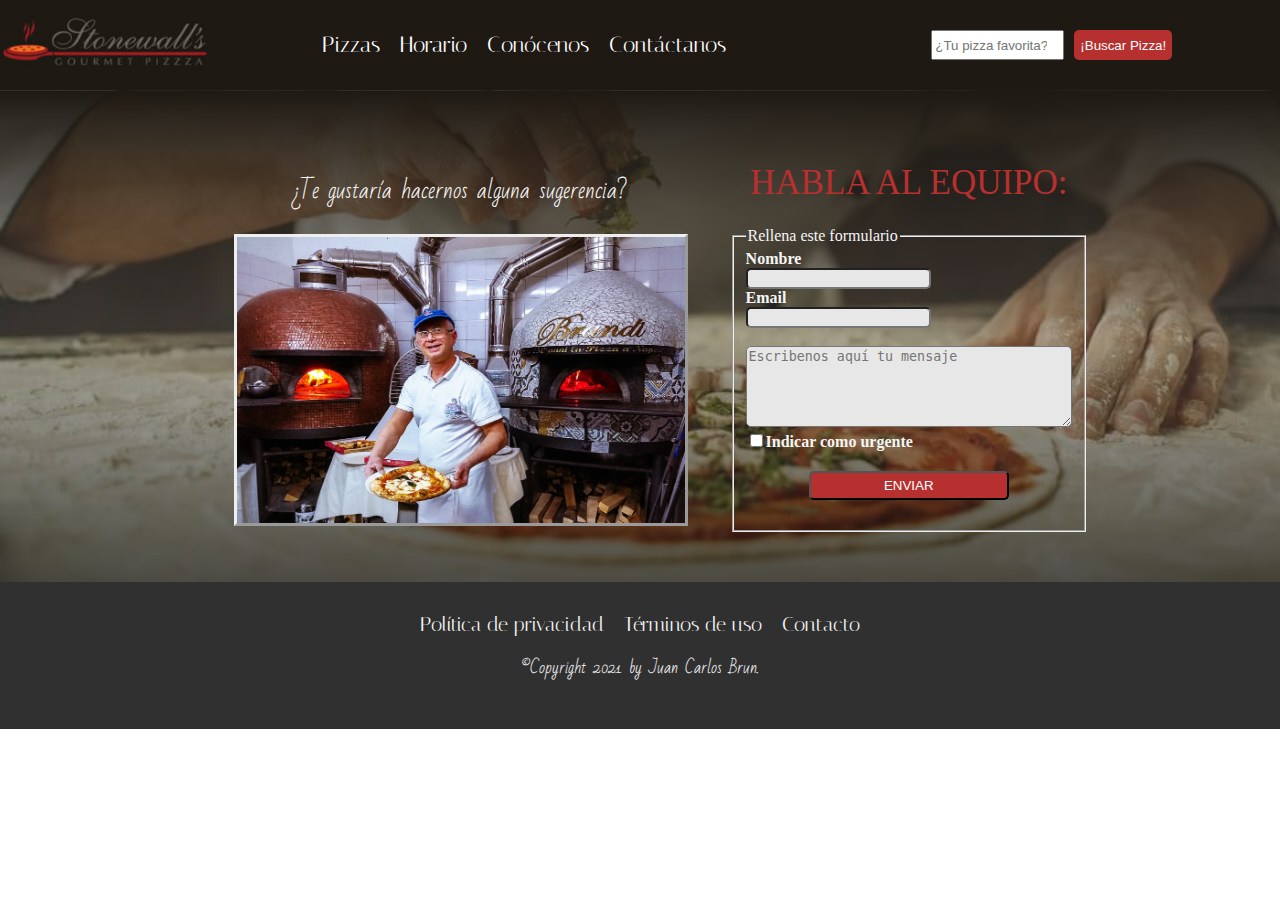
<file: containers/Contact/Contact.html>
<!DOCTYPE html>
<html lang="es">

<head>
    <title>Ejercicio Grid</title>
    <link rel="stylesheet" href="./Contact.css">
    <meta name="viewport" content="width=device-width, initial-scale=1.0">
    <link rel="icon" type="image/x-icon" href="../../media/favicon.ico">
</head>

<body class="contenedor">

    <header>
        <div id="Logo">
            <a href="../Home/Home.html">
                <img src="../../media/logo.png" alt="Logo-Pizza">
            </a>
        </div>
        <nav class="MainMenu">
            <ul>
                <li><a href="../Products/Products.html">Pizzas</a></li>
                <li><a href="../Schedule/Schedule.html">Horario</a></li>
                <li><a href="../Team/Team.html">Conócenos</a></li>
                <li><a href="../Contact/Contact.html">Contáctanos</a></li>
            </ul>
            <form>
                <input class="SearchBox" type="search" name="q" placeholder="¿Tu pizza favorita?">
                <input class="SearchButton" type="submit" value="¡Buscar Pizza!">
            </form>
        </nav>
    </header>


    <main class="Main">
        <div class="Description">
            <p>¿Te gustaría hacernos alguna sugerencia?</p>
            <img src="../../media/contacto.jpg" alt="Contacto">
        </div>
        <aside>
            <h1>Habla al equipo:</h1>
            <fieldset>
                <legend>Rellena este formulario</legend>
                <div>
                    <strong>Nombre</strong>
                    <br>
                    <input type="text" name="nombre" id="nombre">
                    <br>
                    <strong>Email</strong>
                    <br>
                    <input type="text" name="email" id="email">
                    <br><br>
                    <textarea name="descripcion" id="descripcion" placeholder="Escribenos aquí tu mensaje" cols="20"
                        rows="5"></textarea>
                </div>
                <div>
                    <input type="checkbox" name="urgente"><strong>Indicar como urgente</strong>
                </div>
                <button class="Submit" type="submit">ENVIAR</button>
            </fieldset>
        </aside>
    </main>

    <footer>
        <div class="MenuFooter">
            <ul>
                <li>
                    <a href="#">Política de privacidad</a>
                </li>
                <li>
                    <a href="#">Términos de uso</a>
                </li>
                <li>
                    <a href="../Contact/Contact.html">Contacto</a>
                </li>
            </ul>
        </div>
        <p>©Copyright 2021 by Juan Carlos Brun.</p>
    </footer>
</body>

</html>
</file>
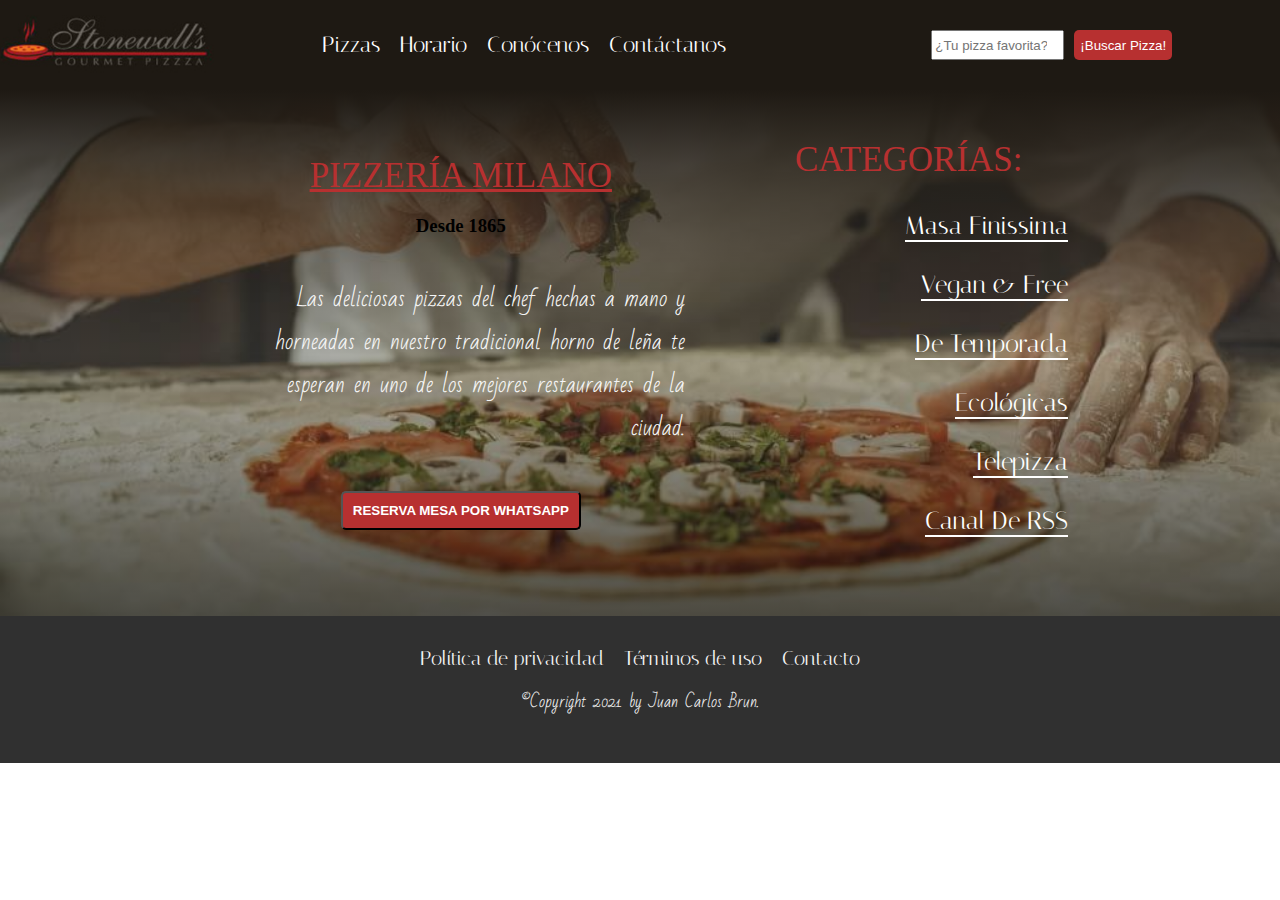
<file: containers/Home/Home.html>
<!DOCTYPE html>
<html lang="es">

<head>
    <title>Ejercicio Grid</title>
    <link rel="stylesheet" href="./Home.css">
    <meta name="viewport" content="width=device-width, initial-scale=1.0">
    <link rel="icon" type="image/x-icon" href="../../media/favicon.ico">
    <meta name="google-site-verification" content="wy94fB3E8UTSN_mt7Ly31Yu_jusQeSQJYEepHj_L_XM" />
</head>

<body class="contenedor">

    <header>
        <div id="Logo">
            <a href="#">
                <img src="../../media/logo.png" alt="Logo-Pizza">
            </a>
        </div>
        <nav class="MainMenu">
            <ul>
                <li><a href="../Products/Products.html">Pizzas</a></li>
                <li><a href="../Schedule/Schedule.html">Horario</a></li>
                <li><a href="../Team/Team.html">Conócenos</a></li>
                <li><a href="../Contact/Contact.html">Contáctanos</a></li>
            </ul>
            <form>
                <input class="SearchBox" type="search" name="q" placeholder="¿Tu pizza favorita?">
                <input class="SearchButton" type="submit" value="¡Buscar Pizza!">
            </form>
        </nav>
    </header>


    <main class="Main">
        <div class="Description">
            <h2>Pizzería Milano</h2>
            <h3>Desde 1865</h3>
            <p>Las deliciosas pizzas del chef hechas a mano y horneadas en nuestro tradicional horno de leña te esperan
                en uno de los mejores
                restaurantes de
                la ciudad.</p>
            <button type="button">RESERVA MESA POR WHATSAPP</button>
        </div>
        <aside>
            <h1>Categorías:</h1>
            <ul class="SideMenu_List">
                <li><a href="../Products/Products.html#Masa_finissima">Masa finissima</a></li>
                <li><a href="../Products/Products.html#Vegan_&_Free">Vegan & Free</a></li>
                <li><a href="../Products/Products.html#Carne_ibérica">De Temporada</a></li>
                <li><a href="../Products/Products.html#Quesos_eco">Ecológicas</a></li>
                <li><a href="https://www.telepizza.es/">Telepizza</a></li>
                <li><a href="https://juancabrun.github.io/Pizzeria/index.xml">Canal de RSS</a></li>
            </ul>
        </aside>
    </main>

    <footer>
        <div class="MenuFooter">
            <ul>
                <li>
                    <a href="#">Política de privacidad</a>
                </li>
                <li>
                    <a href="#">Términos de uso</a>
                </li>
                <li>
                    <a href="../Contact/Contact.html">Contacto</a>
                </li>
            </ul>
        </div>
        <p>©Copyright 2021 by Juan Carlos Brun.</p>
    </footer>
</body>

</html>
</file>
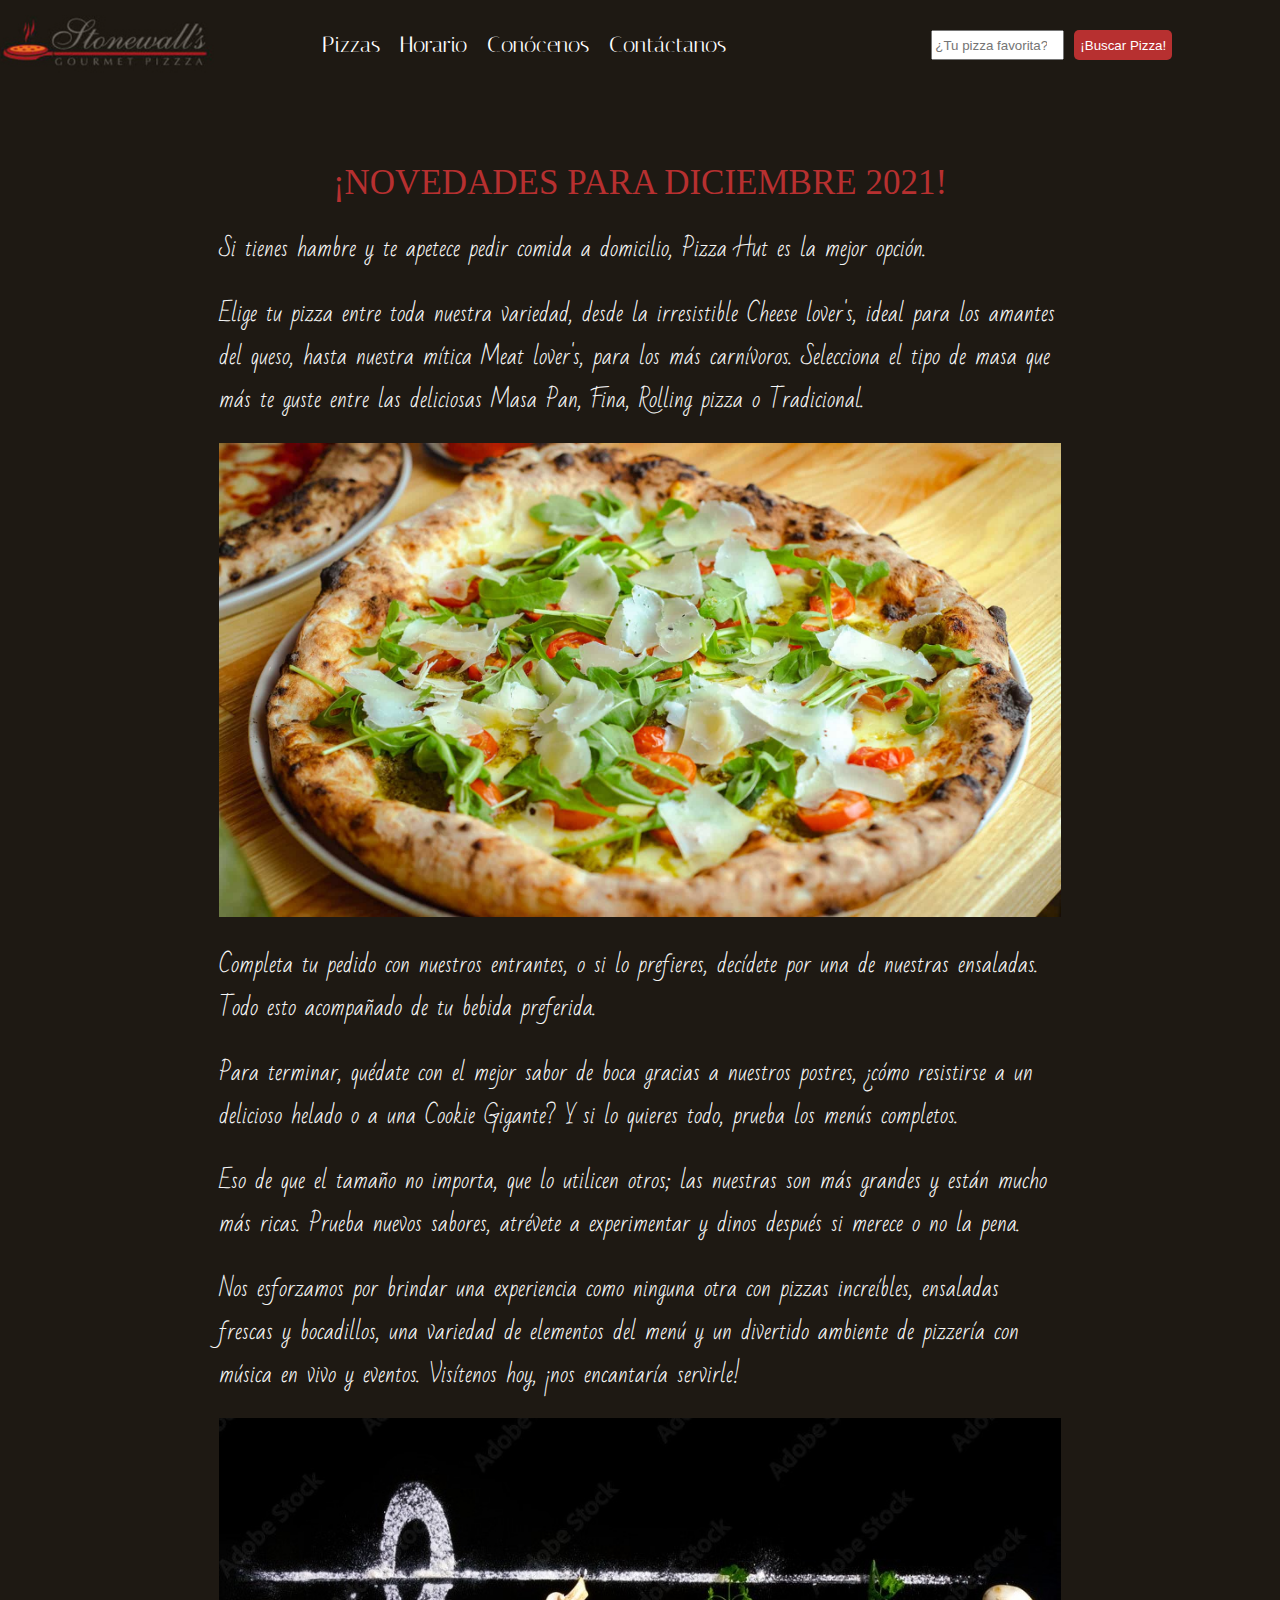
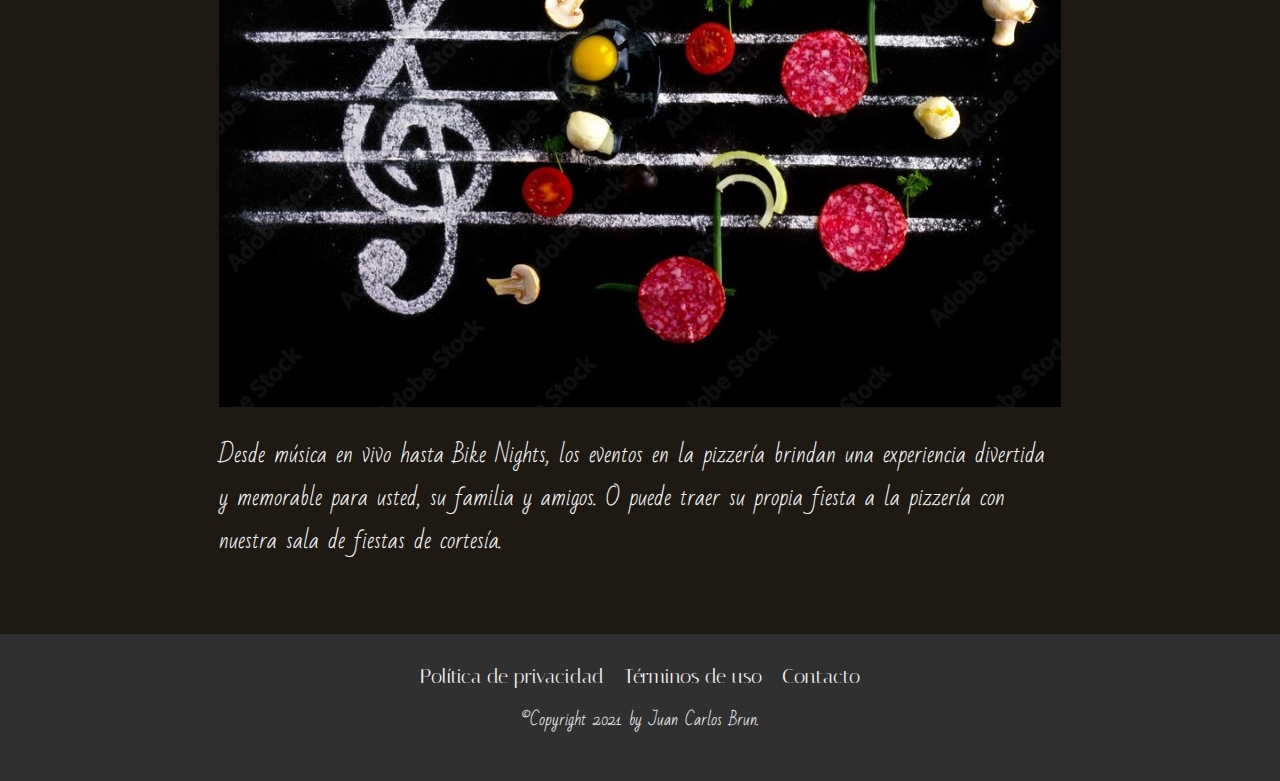
<file: containers/Noticias/novedades-2021.html>
<!DOCTYPE html>
<html lang="es">

<head>
    <title>¡Novedades para Diciembre 2021!</title>
    <link rel="stylesheet" href="./Noticias.css">
    <meta name="viewport" content="width=device-width, initial-scale=1.0">
    <link rel="icon" type="image/x-icon" href="../../media/favicon.ico">
</head>

<body class="contenedor">

    <header>
        <div id="Logo">
            <a href="../Home/Home.html">
                <img src="../../media/logo.png" alt="Logo-Pizza">
            </a>
        </div>
        <nav class="MainMenu">
            <ul>
                <li><a href="../Products/Products.html">Pizzas</a></li>
                <li><a href="../Schedule/Schedule.html">Horario</a></li>
                <li><a href="../Team/Team.html">Conócenos</a></li>
                <li><a href="../Contact/Contact.html">Contáctanos</a></li>
            </ul>
            <form>
                <input class="SearchBox" type="search" name="q" placeholder="¿Tu pizza favorita?">
                <input class="SearchButton" type="submit" value="¡Buscar Pizza!">
            </form>
        </nav>
    </header>

    <main class="Main">
        <div>
            <h1>¡Novedades para Diciembre 2021!</h1>
            <div class="Description">
                <p>Si tienes hambre y te apetece pedir comida a domicilio, Pizza Hut es la mejor opción.</p>
                <p>Elige tu pizza entre toda nuestra variedad, desde la irresistible Cheese lover's, ideal para los
                    amantes del queso, hasta nuestra mítica Meat lover's, para los más carnívoros. Selecciona el tipo de
                    masa que más te guste entre las deliciosas Masa Pan, Fina, Rolling pizza o Tradicional.</p>
                <img src="../../media/noticia2.jpg" alt="nueva-llegada">
                <p>Completa tu pedido con nuestros entrantes, o si lo prefieres, decídete por una de nuestras ensaladas.
                    Todo esto acompañado de tu bebida preferida.</p>
                <p>Para terminar, quédate con el mejor sabor de boca gracias a nuestros postres, ¿cómo resistirse a un
                    delicioso helado o a una Cookie Gigante? Y si lo quieres todo, prueba los menús completos.</p>
                <p>Eso de que el tamaño no importa, que lo utilicen otros; las nuestras son más grandes y están mucho
                    más ricas. Prueba nuevos sabores, atrévete a experimentar y dinos después si merece o no la pena.
                </p>
                <p>Nos esforzamos por brindar una experiencia como ninguna otra con pizzas increíbles, ensaladas frescas
                    y bocadillos, una variedad de elementos del menú y un divertido ambiente de pizzería con música en
                    vivo y eventos. Visítenos hoy, ¡nos encantaría servirle!</p>
                <img src="../../media/pizza-music.jpg" alt="pizza-musical">
                <p>Desde música en vivo hasta Bike Nights, los eventos en la pizzería brindan una experiencia divertida
                    y memorable para usted, su familia y amigos. O puede traer su propia fiesta a la pizzería con
                    nuestra sala de fiestas de cortesía.</p>
            </div>
        </div>
    </main>

    <footer>
        <div class="MenuFooter">
            <ul>
                <li>
                    <a href="#">Política de privacidad</a>
                </li>
                <li>
                    <a href="#">Términos de uso</a>
                </li>
                <li>
                    <a href="../Contact/Contact.html">Contacto</a>
                </li>
            </ul>
        </div>
        <p>©Copyright 2021 by Juan Carlos Brun.</p>
    </footer>
</body>

</html>
</file>
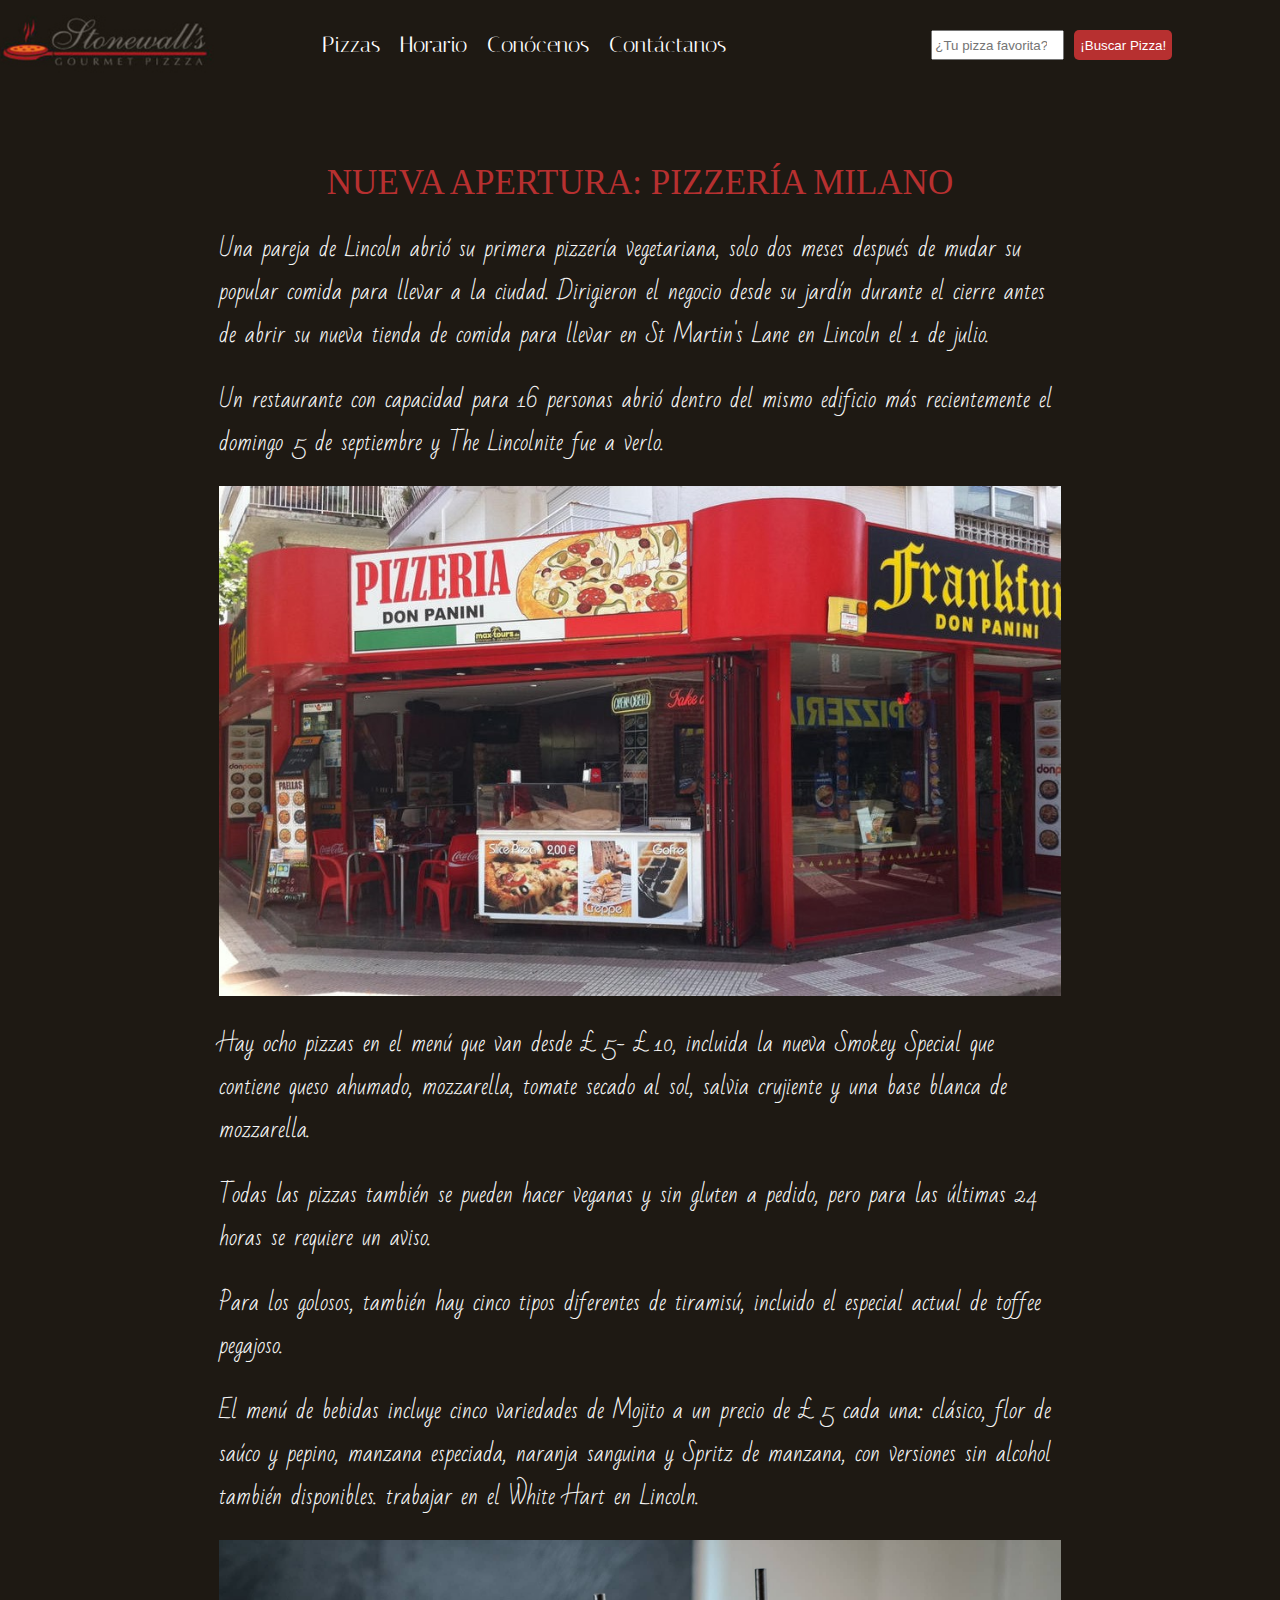
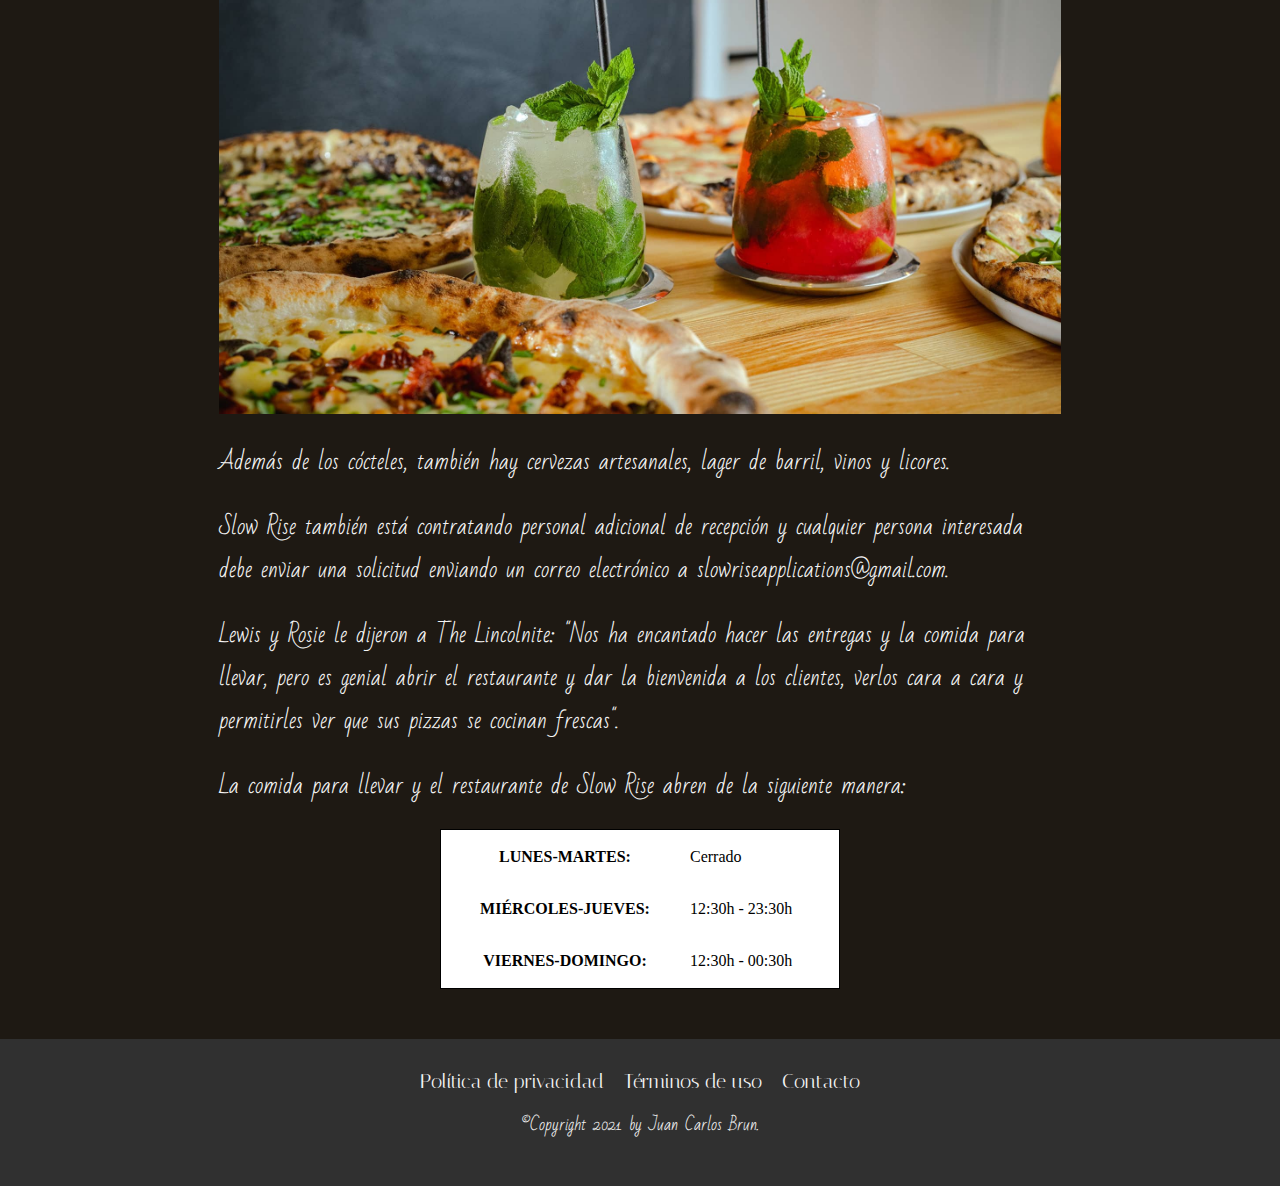
<file: containers/Noticias/nueva-apertura.html>
<!DOCTYPE html>
<html lang="es">

<head>
    <title>NUEVA APERTURA: PIZZERÍA MILANO</title>
    <link rel="stylesheet" href="./Noticias.css">
    <meta name="viewport" content="width=device-width, initial-scale=1.0">
    <link rel="icon" type="image/x-icon" href="../../media/favicon.ico">
</head>

<body class="contenedor">

    <header>
        <div id="Logo">
            <a href="../Home/Home.html">
                <img src="../../media/logo.png" alt="Logo-Pizza">
            </a>
        </div>
        <nav class="MainMenu">
            <ul>
                <li><a href="../Products/Products.html">Pizzas</a></li>
                <li><a href="../Schedule/Schedule.html">Horario</a></li>
                <li><a href="../Team/Team.html">Conócenos</a></li>
                <li><a href="../Contact/Contact.html">Contáctanos</a></li>
            </ul>
            <form>
                <input class="SearchBox" type="search" name="q" placeholder="¿Tu pizza favorita?">
                <input class="SearchButton" type="submit" value="¡Buscar Pizza!">
            </form>
        </nav>
    </header>

    <main class="Main">
        <div>
            <h1>NUEVA APERTURA: PIZZERÍA MILANO</h1>
            <div class="Description">
                <p>Una pareja de Lincoln abrió su primera pizzería vegetariana, solo dos meses después de mudar su
                    popular comida para llevar a la ciudad. Dirigieron el negocio desde su jardín durante el cierre
                    antes de abrir su nueva tienda de comida para
                    llevar en St Martin's Lane en Lincoln el 1 de julio.</p>
                <p>Un restaurante con capacidad para 16 personas abrió dentro del mismo edificio más recientemente el
                    domingo 5 de septiembre y The Lincolnite fue a verlo.</p>
                <img src="../../media/pizzeria-local.jpg" alt="pizzería">
                <p>Hay ocho pizzas en el menú que van desde £ 5- £ 10, incluida la nueva Smokey Special que contiene
                    queso ahumado, mozzarella, tomate secado al sol, salvia crujiente y una base blanca de mozzarella.
                </p>
                <p>Todas las pizzas también se pueden hacer veganas y sin gluten a pedido, pero para las últimas 24
                    horas se requiere un aviso.</p>
                <p>Para los golosos, también hay cinco tipos diferentes de tiramisú, incluido el especial actual de
                    toffee pegajoso.</p>
                <p>El menú de bebidas incluye cinco variedades de Mojito a un precio de £ 5 cada una: clásico, flor de
                    saúco y pepino, manzana especiada, naranja sanguina y Spritz de manzana, con versiones sin alcohol
                    también disponibles. trabajar en el White Hart en Lincoln.</p>
                <img src="../../media/noticia1.jpg" alt="pizzas-y-bebidas">
                <p>Además de los cócteles, también hay cervezas artesanales, lager de barril, vinos y licores.</p>
                <p>Slow Rise también está contratando personal adicional de recepción y cualquier persona interesada
                    debe enviar una solicitud enviando un correo electrónico a slowriseapplications@gmail.com.</p>
                <p>Lewis y Rosie le dijeron a The Lincolnite: "Nos ha encantado hacer las entregas y la comida para
                    llevar, pero es genial abrir el restaurante y dar la bienvenida a los clientes, verlos cara a cara y
                    permitirles ver que sus pizzas se cocinan frescas".</p>
                <p>La comida para llevar y el restaurante de Slow Rise abren de la siguiente manera:</p>
            </div>
            <div class="Schedule">
                <table>
                    <tr>
                        <th>LUNES-MARTES:</th>
                        <td>Cerrado</td>
                    </tr>
                    <tr>
                        <th>MIÉRCOLES-JUEVES:</th>
                        <td>12:30h - 23:30h</td>
                    </tr>
                    <tr>
                        <th>VIERNES-DOMINGO:</th>
                        <td>12:30h - 00:30h</td>
                    </tr>
                </table>
            </div>
        </div>
    </main>

    <footer>
        <div class="MenuFooter">
            <ul>
                <li>
                    <a href="#">Política de privacidad</a>
                </li>
                <li>
                    <a href="#">Términos de uso</a>
                </li>
                <li>
                    <a href="../Contact/Contact.html">Contacto</a>
                </li>
            </ul>
        </div>
        <p>©Copyright 2021 by Juan Carlos Brun.</p>
    </footer>
</body>

</html>
</file>
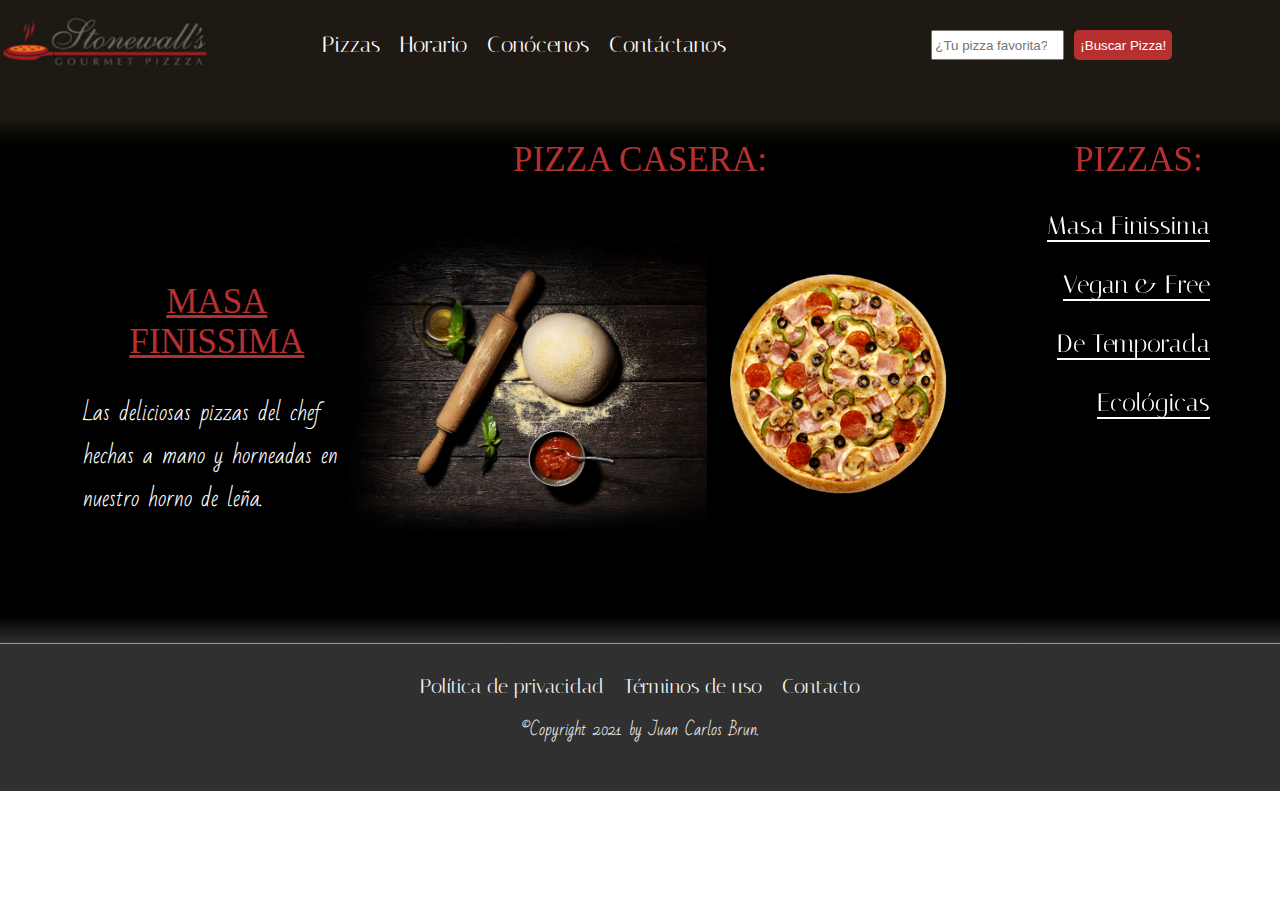
<file: containers/Pizza/Pizza.html>
<!DOCTYPE html>
<html lang="es">

<head>
    <title>Ejercicio Grid</title>
    <link rel="stylesheet" href="./Pizza.css">
    <meta name="viewport" content="width=device-width, initial-scale=1.0">
    <link rel="icon" type="image/x-icon" href="../../media/favicon.ico">
</head>

<body class="contenedor">

    <header>
        <div id="Logo">
            <a href="../Home/Home.html">
                <img src="../../media/logo.png" alt="Logo-Pizza">
            </a>
        </div>
        <nav class="MainMenu">
            <ul>
                <li><a href="../Products/Products.html">Pizzas</a></li>
                <li><a href="../Schedule/Schedule.html">Horario</a></li>
                <li><a href="../Team/Team.html">Conócenos</a></li>
                <li><a href="../Contact/Contact.html">Contáctanos</a></li>
            </ul>
            <form>
                <input class="SearchBox" type="search" name="q" placeholder="¿Tu pizza favorita?">
                <input class="SearchButton" type="submit" value="¡Buscar Pizza!">
            </form>
        </nav>
    </header>


    <main class="Main">
        <div class="Description">
            <h1>Pizza casera:</h1>

            <div class="Grid">
                <div class="Box1">
                    <h2>Masa finissima</h2>
                    <p>Las deliciosas pizzas del chef hechas a mano y horneadas en nuestro horno de leña.</p>
                </div>
                <div class="Box2">
                    <img src="../../media/masas.jpg" alt="Masas">
                </div>
                <div class="Box3 Rotable">
                    <img id="Masa_finissima" src="../../media/Extravaganzza.png" alt="Extravaganzza">
                </div>
            </div>
        </div>
        <aside>
            <h2>Pizzas:</h2>
            <ul class="SideMenu_List">
                <li><a href="#Masa_finissima">Masa finissima</a></li>
                <li><a href="#Vegan_&_Free">Vegan & Free</a></li>
                <li><a href="#Carne_ibérica">De Temporada</a></li>
                <li><a href="#Quesos_eco">Ecológicas</a></li>
            </ul>
        </aside>
    </main>

    <footer>
        <div class="MenuFooter">
            <ul>
                <li>
                    <a href="#">Política de privacidad</a>
                </li>
                <li>
                    <a href="#">Términos de uso</a>
                </li>
                <li>
                    <a href="../Contact/Contact.html">Contacto</a>
                </li>
            </ul>
        </div>
        <p>©Copyright 2021 by Juan Carlos Brun.</p>
    </footer>
</body>


</html>
</file>
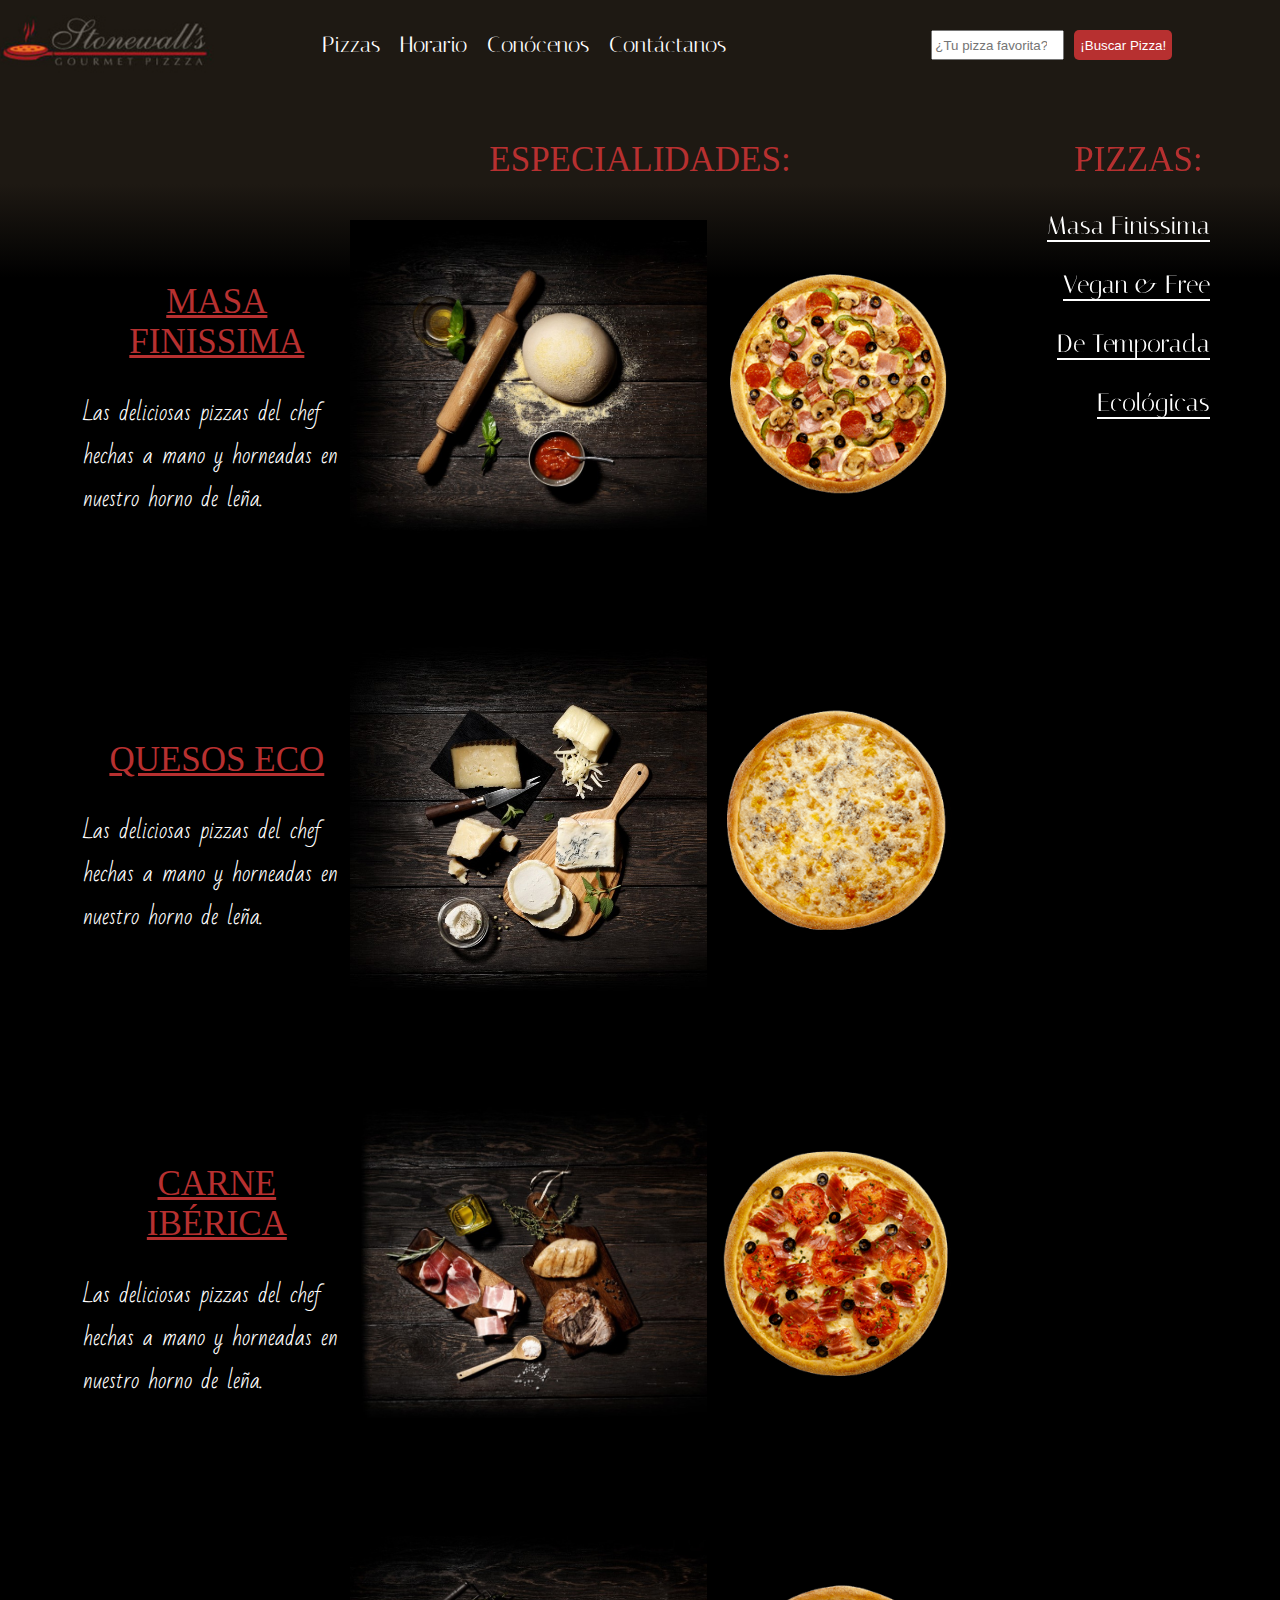
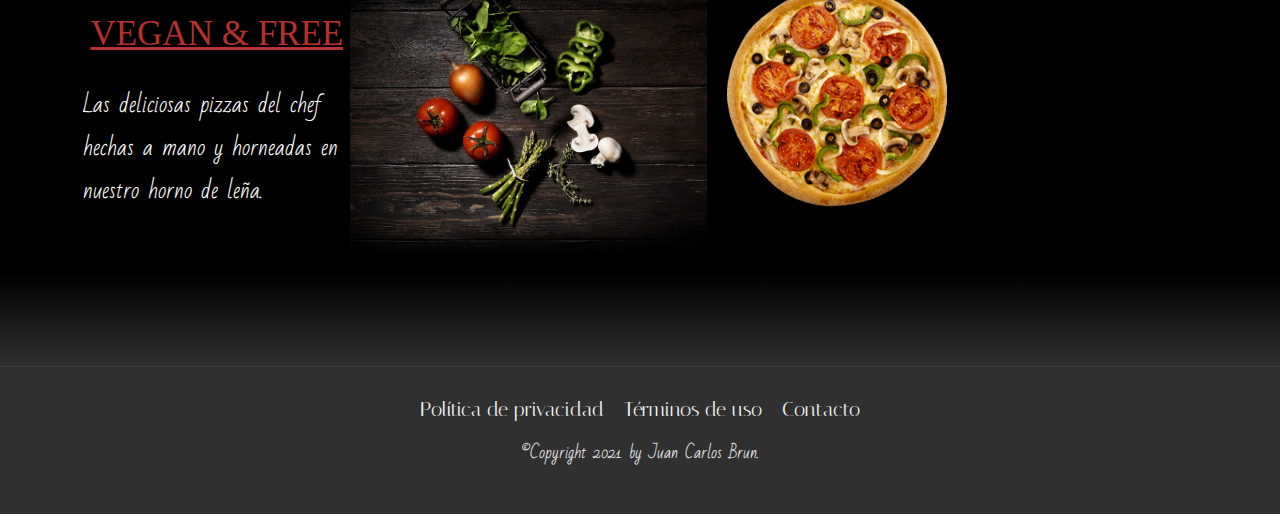
<file: containers/Products/Products.html>
<!DOCTYPE html>
<html lang="es">

<head>
    <title>Ejercicio Grid</title>
    <link rel="stylesheet" href="./Products.css">
    <meta name="viewport" content="width=device-width, initial-scale=1.0">
    <link rel="icon" type="image/x-icon" href="../../media/favicon.ico">
</head>

<body class="contenedor">

    <header>
        <div id="Logo">
            <a href="../Home/Home.html">
                <img src="../../media/logo.png" alt="Logo-Pizza">
            </a>
        </div>
        <nav class="MainMenu">
            <ul>
                <li><a href="../Products/Products.html">Pizzas</a></li>
                <li><a href="../Schedule/Schedule.html">Horario</a></li>
                <li><a href="../Team/Team.html">Conócenos</a></li>
                <li><a href="../Contact/Contact.html">Contáctanos</a></li>
            </ul>
            <form>
                <input class="SearchBox" type="search" name="q" placeholder="¿Tu pizza favorita?">
                <input class="SearchButton" type="submit" value="¡Buscar Pizza!">
            </form>
        </nav>
    </header>


    <main class="Main">
        <div class="Description">
            <h1>Especialidades:</h1>

            <div class="Grid">
                <div class="Box1">
                    <h2>Masa finissima</h2>
                    <p>Las deliciosas pizzas del chef hechas a mano y horneadas en nuestro horno de leña.</p>
                </div>
                <div class="Box2">
                    <img src="../../media/masas.jpg" alt="Masas">
                </div>
                <div class="Box3 Rotable">
                    <img id="Masa_finissima" src="../../media/Extravaganzza.png" alt="Extravaganzza">
                </div>
            </div>
            <div class="Grid">
                <div class="Box1">
                    <h2>Quesos eco</h2>
                    <p>Las deliciosas pizzas del chef hechas a mano y horneadas en nuestro horno de leña.</p>
                </div>
                <div class="Box2">
                    <img src="../../media/quesos.jpg" alt="quesos">
                </div>
                <div class="Box3 Rotable">
                    <img id="Quesos_eco" src="../../media/CuatroQuesos.png" alt="4-quesos">
                </div>
            </div>
            <div class="Grid">
                <div class="Box1">
                    <h2>Carne ibérica</h2>
                    <p>Las deliciosas pizzas del chef hechas a mano y horneadas en nuestro horno de leña.</p>
                </div>
                <div class="Box2">
                    <img src="../../media/carnes.jpg" alt="carnes">
                </div>
                <div class="Box3 Rotable">
                    <img id="Carne_ibérica" src="../../media/Patanegra.png" alt="Patanegra">
                </div>
            </div>
            <div class="Grid">
                <div class="Box1">
                    <h2>Vegan & Free</h2>
                    <p>Las deliciosas pizzas del chef hechas a mano y horneadas en nuestro horno de leña.</p>
                </div>
                <div class="Box2">
                    <img src="../../media/vegetales.jpg" alt="verduras">
                </div>
                <div class="Box3 Rotable">
                    <img id="Vegan_&_Free" src="../../media/Campiña.jpg" alt="Campiña">
                </div>
            </div>

        </div>
        <aside>
            <h2>Pizzas:</h2>
            <ul class="SideMenu_List">
                <li><a href="#Masa_finissima">Masa finissima</a></li>
                <li><a href="#Vegan_&_Free">Vegan & Free</a></li>
                <li><a href="#Carne_ibérica">De Temporada</a></li>
                <li><a href="#Quesos_eco">Ecológicas</a></li>
            </ul>
        </aside>
    </main>

    <footer>
        <div class="MenuFooter">
            <ul>
                <li>
                    <a href="#">Política de privacidad</a>
                </li>
                <li>
                    <a href="#">Términos de uso</a>
                </li>
                <li>
                    <a href="../Contact/Contact.html">Contacto</a>
                </li>
            </ul>
        </div>
        <p>©Copyright 2021 by Juan Carlos Brun.</p>
    </footer>
</body>


</html>
</file>
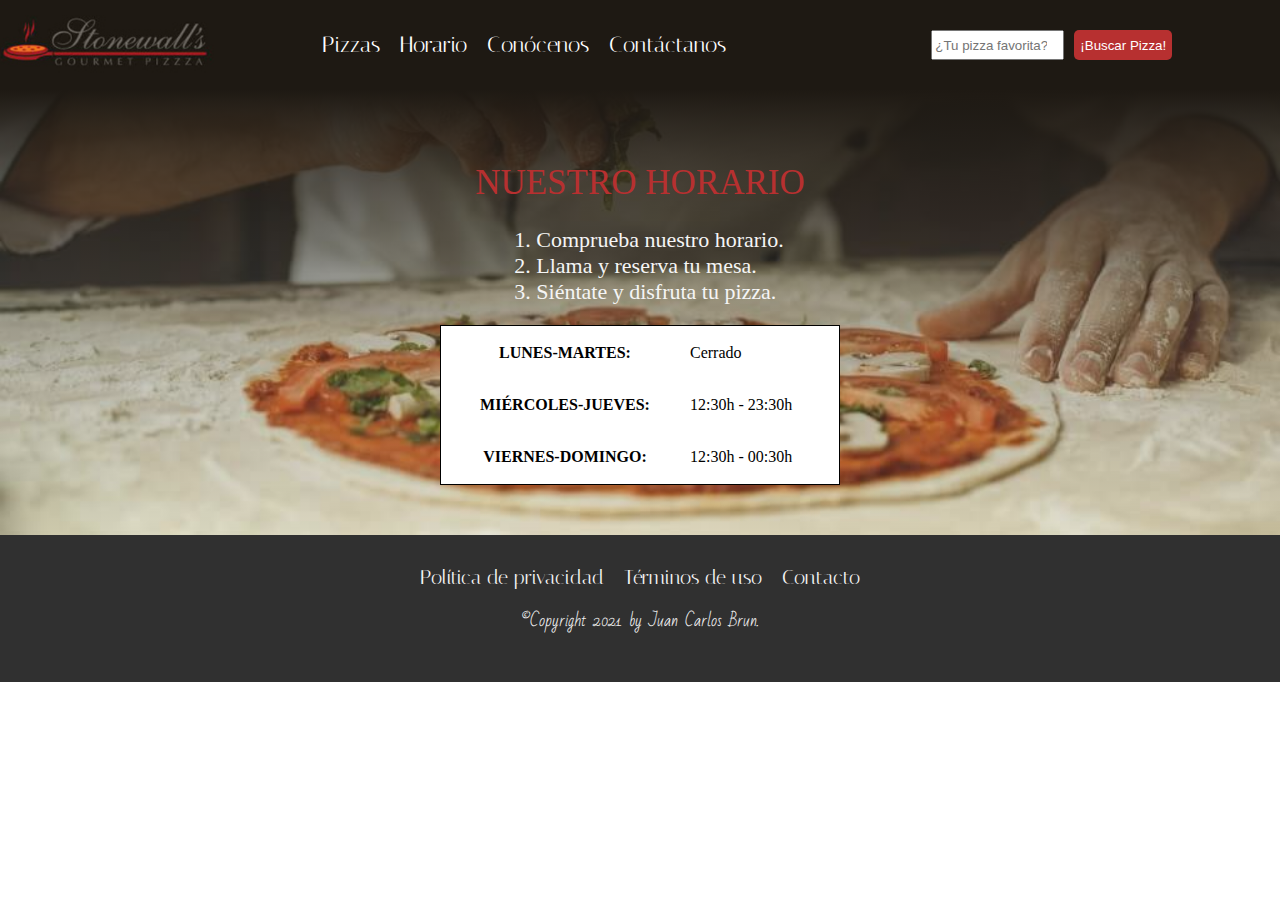
<file: containers/Schedule/Schedule.html>
<!DOCTYPE html>
<html lang="es">

<head>
    <title>Ejercicio Grid</title>
    <link rel="stylesheet" href="./Schedule.css">
    <meta name="viewport" content="width=device-width, initial-scale=1.0">
    <link rel="icon" type="image/x-icon" href="../../media/favicon.ico">
</head>

<body class="contenedor">

    <header>
        <div id="Logo">
            <a href="../Home/Home.html">
                <img src="../../media/logo.png" alt="Logo-Pizza">
            </a>
        </div>
        <nav class="MainMenu">
            <ul>
                <li><a href="../Products/Products.html">Pizzas</a></li>
                <li><a href="../Schedule/Schedule.html">Horario</a></li>
                <li><a href="../Team/Team.html">Conócenos</a></li>
                <li><a href="../Contact/Contact.html">Contáctanos</a></li>
            </ul>
            <form>
                <input class="SearchBox" type="search" name="q" placeholder="¿Tu pizza favorita?">
                <input class="SearchButton" type="submit" value="¡Buscar Pizza!">
            </form>
        </nav>
    </header>

    <main class="Main">
        <div>
            <h1>NUESTRO HORARIO</h1>
            <div class="Description">
                <ol>
                    <li>Comprueba nuestro horario.</li>
                    <li>Llama y reserva tu mesa.</li>
                    <li>Siéntate y disfruta tu pizza.</li>
                </ol>
            </div>
            <div class="Schedule">
                <table>
                    <tr>
                        <th>LUNES-MARTES:</th>
                        <td>Cerrado</td>
                    </tr>
                    <tr>
                        <th>MIÉRCOLES-JUEVES:</th>
                        <td>12:30h - 23:30h</td>
                    </tr>
                    <tr>
                        <th>VIERNES-DOMINGO:</th>
                        <td>12:30h - 00:30h</td>
                    </tr>
                </table>
            </div>
        </div>
    </main>

    <footer>
        <div class="MenuFooter">
            <ul>
                <li>
                    <a href="#">Política de privacidad</a>
                </li>
                <li>
                    <a href="#">Términos de uso</a>
                </li>
                <li>
                    <a href="../Contact/Contact.html">Contacto</a>
                </li>
            </ul>
        </div>
        <p>©Copyright 2021 by Juan Carlos Brun.</p>
    </footer>
</body>

</html>
</file>
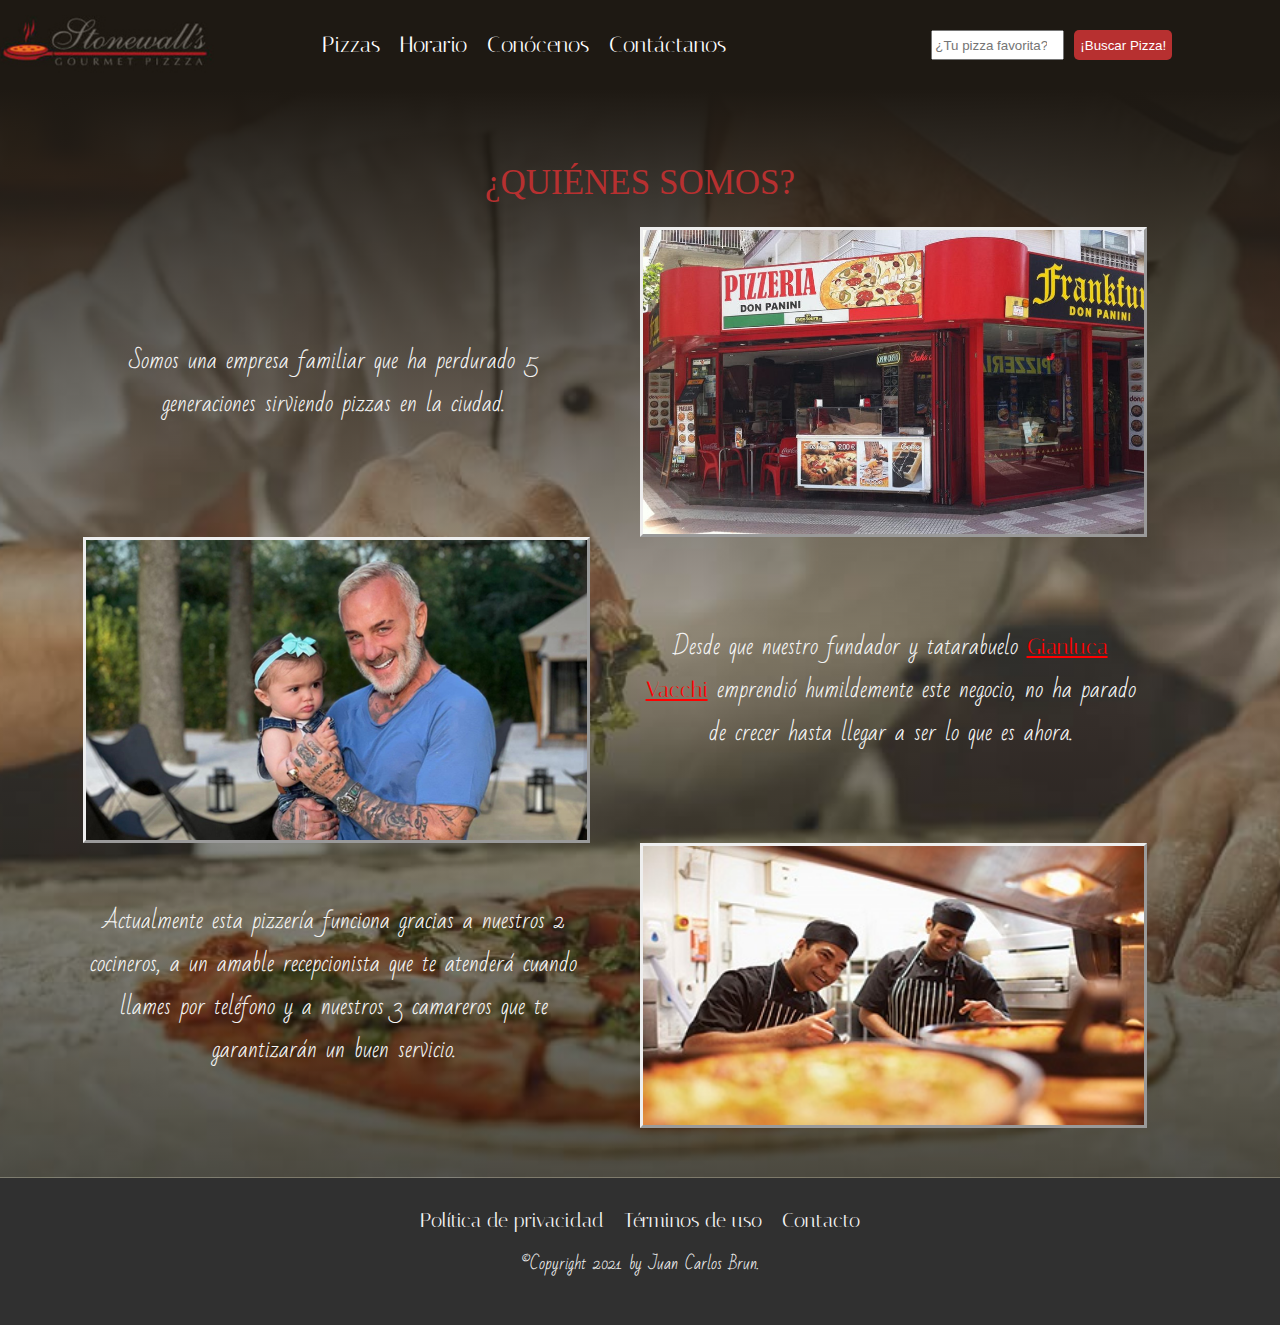
<file: containers/Team/Team.html>
<!DOCTYPE html>
<html lang="es">

<head>
    <title>Ejercicio Grid</title>
    <link rel="stylesheet" href="./Team.css">
    <meta name="viewport" content="width=device-width, initial-scale=1.0">
    <link rel="icon" type="image/x-icon" href="../../media/favicon.ico">
</head>

<body class="contenedor">

    <header>
        <div id="Logo">
            <a href="../Home/Home.html">
                <img src="../../media/logo.png" alt="Logo-Pizza">
            </a>
        </div>
        <nav class="MainMenu">
            <ul>
                <li><a href="../Products/Products.html">Pizzas</a></li>
                <li><a href="../Schedule/Schedule.html">Horario</a></li>
                <li><a href="../Team/Team.html">Conócenos</a></li>
                <li><a href="../Contact/Contact.html">Contáctanos</a></li>
            </ul>
            <form>
                <input class="SearchBox" type="search" name="q" placeholder="¿Tu pizza favorita?">
                <input class="SearchButton" type="submit" value="¡Buscar Pizza!">
            </form>
        </nav>
    </header>

    <main class="Main">
        <div>
            <h1>¿Quiénes somos?</h1>
            <div class="Description">
                <p>Somos una empresa familiar que ha perdurado 5 generaciones sirviendo pizzas en la ciudad.</p>
                <img src="../../media/pizzeria-local.jpg" alt="Pizzería">
            </div>
            <div class="Description ReverseInDesktop">
                <p>Desde que nuestro fundador y tatarabuelo <a href="https://gianlucavacchi.com/es">Gianluca Vacchi</a>
                    emprendió humildemente este negocio, no ha
                    parado de crecer hasta llegar a ser lo que es ahora.</p>
                <img id="Sabor_Italiano" src="../../media/gianluca.jpg" alt="Gianluca-Vacchi">
            </div>
            <div class="Description">
                <p>Actualmente esta pizzería funciona gracias a nuestros 2 cocineros, a un amable recepcionista que te
                    atenderá cuando llames por teléfono y a nuestros 3 camareros que te garantizarán un buen servicio.
                </p>
                <img src="../../media/equipo.jpg" alt="Team">
            </div>
        </div>
    </main>

    <footer>
        <div class="MenuFooter">
            <ul>
                <li>
                    <a href="#">Política de privacidad</a>
                </li>
                <li>
                    <a href="#">Términos de uso</a>
                </li>
                <li>
                    <a href="../Contact/Contact.html">Contacto</a>
                </li>
            </ul>
        </div>
        <p>©Copyright 2021 by Juan Carlos Brun.</p>
    </footer>
</body>

</html>
</file>
<file: containers/Contact/Contact.css>
body {
    margin: unset;
}


@font-face {
    font-family: script;
    src: url(../../fonts/BadScript-Regular.ttf);
}

@font-face {
    font-family: italiana;
    src: url(../../fonts/Italiana-Regular.ttf);
}

p {
    font-family: script;
}

a{
    font-family: italiana;
}

/* HEADER */
#Logo {
    display: flex;
    justify-content: center;
    align-items: center;
    background-color: #1e1913;
}

#Logo img {
    height: 60px;
}

.MainMenu {
    justify-content: space-around;
     width: 100%;
     background-color: #1e1913;
}

/* MENÚ PRINCIPAL */
.MainMenu ul {
    display: flex;
    flex-direction: column;
    list-style: none;
    justify-content: unset;
    align-items: center;
    padding-inline-start: unset;
    margin: unset;
    padding: 10px 0;
}

.MainMenu li {
    padding: 10px 30px;
    height: 100%;
    display: flex;
    align-items: center;
}


.MainMenu a {
    color: white;
    text-decoration: unset;
    font-size: 25px;
}

/* BUSCADOR DE PIZZAS */
.MainMenu form {
    display: flex;
    justify-content: center;
    padding: 20px 0;
}

.SearchBox {
    width: 133px;
    height: 30px;
}

.SearchButton {
    height: 30px;
    background-color: #b73030;
    border: unset;
    color: white;
    border-radius: 5px;
    margin: 0 10px;
}

.SearchButton:hover {
    transition-duration: 200ms;
    transform: scale(1.05);
}

/* PARTE PRINCIPAL */
.Main {
    background-image: linear-gradient( #1e1913, rgb(49 49 49 / 31%), rgb(0 0 0 / 65%) ), url(../../media/pizza-cocinando.jpg);
    background-size: cover;
    background-position: bottom;
    height: fit-content;
    padding: 50px 0;
}

.Description{
    display: flex;
    flex-direction: column;
    align-items: center;
    width: 87%;
    margin: auto;
}

.Description p {
    font-size: 22px;
    color: whitesmoke;
    text-align: center;
}

.Description img {
    width: 100%;
    border-style: outset;
}

/* FORMULARIO */
fieldset{
    display: flex;
    flex-direction: column;
    justify-content: center;
}

aside h1 {
    color: #b73030;
    font-size: 35px;
    text-align: center;
    text-transform: uppercase;
    font-weight: 100;
}

fieldset legend, fieldset strong {
    color: whitesmoke;
}

fieldset input, fieldset textarea {
    background-color: rgb(231, 231, 231);
    border-radius: 5px;
}

aside textarea {
    width: -webkit-fill-available;
}

aside button {
    margin: 20px auto;
    padding: 5px 10px;
    border-radius: 5px;
    background-color: #b73030;
    width: 200px;
    color: white;
}

aside button:hover{
    transition-duration: 200ms;
    transform: scale(1.05);
}


/* FOOTER */
footer {
    padding: 30px 0;
    background-color:#303030;
    display: block;
}

footer .MenuFooter ul{
    list-style: none;
    text-align: center;
    padding-inline-start: unset;
    margin: unset;
}

footer .MenuFooter a {
    text-decoration: none;
    color: whitesmoke;
    font-size: 20px;
}

footer p {
    text-align: center;
    color:  whitesmoke;
}


@media (min-width: 425px){
    .Main {
        padding: 50px 15%;
    }

    .MainMenu ul {
        flex-direction: row;
        flex-wrap: wrap;
        justify-content: space-evenly;
    }

    .MainMenu li {
        padding: unset;
    }

    .MainMenu a{
        font-size: 20px;
    }
}


@media (min-width:768px){
    header{
        display: flex;
    }

    .MainMenu {
        width: 100%;
         display: flex;
         justify-content: space-around;
     }

     .MainMenu form {
        align-items: center;
        justify-content: center;
        flex-direction: column;
    }

    .MainMenu ul {
        display: flex;
        list-style: none;
        justify-content: space-around;
    }
    
    .MainMenu li {
        padding: 0 10px;
    }
    
    .MainMenu li:hover {
        background-color: #b73030;
    }
    
    .MainMenu a {
        color: white;
        text-decoration: unset;
        font-size: 22px;
    }

    .SearchButton {
        margin: 10px;
    }

    .Main {
        display: flex;
    }

    .Description {
        width: 50%;
    }

    aside {
        width: 40%;
    }

    footer {
        width: 100%;
        height: max-content;
    }

    footer .MenuFooter ul {
        display: flex;
        flex-direction: row;
        flex-wrap: wrap;
        justify-content: center;
    }

    .MenuFooter ul li {
        padding: 0 10px;
    }
}

@media(min-width: 950px){
    .MainMenu form {
        flex-direction: row;
    }
}
</file>
<file: containers/Home/Home.css>
body {
    margin: unset;
}


@font-face {
    font-family: script;
    src: url(../../fonts/BadScript-Regular.ttf);
}

@font-face {
    font-family: italiana;
    src: url(../../fonts/Italiana-Regular.ttf);
}

p {
    font-family: script;
}

a{
    font-family: italiana;
}

/* HEADER */
#Logo {
    display: flex;
    justify-content: center;
    align-items: center;
    background-color: #1e1913;
}

#Logo img {
    height: 60px;
}

.MainMenu {
    justify-content: space-around;
     width: 100%;
     background-color: #1e1913;
}

/* MENÚ PRINCIPAL */
.MainMenu ul {
    display: flex;
    flex-direction: column;
    list-style: none;
    justify-content: unset;
    align-items: center;
    padding-inline-start: unset;
    margin: unset;
    padding: 10px 0;
}

.MainMenu li {
    padding: 10px 30px;
    height: 100%;
    display: flex;
    align-items: center;
}


.MainMenu a {
    color: white;
    text-decoration: unset;
    font-size: 25px;
}

/* BUSCADOR DE PIZZAS */
.MainMenu form {
    display: flex;
    justify-content: center;
    padding: 20px 0;
}

.SearchBox {
    width: 133px;
    height: 30px;
}

.SearchButton {
    height: 30px;
    background-color: #b73030;
    border: unset;
    color: white;
    border-radius: 5px;
    margin: 0 10px;
}

.SearchButton:hover {
    transition-duration: 200ms;
    transform: scale(1.05);
}

/* PARTE PRINCIPAL */
.Main {
    background-image: linear-gradient( #1e1913, rgb(49 49 49 / 31%), rgb(0 0 0 / 65%) ), url(../../media/pizza-cocinando.jpg);
    background-size: cover;
    background-position: bottom;
    height: fit-content;
    padding: 50px 0;
}

.Description{
    display: flex;
    flex-direction: column;
    align-items: center;
    width: 87%;
    margin: auto;
}

.Description h2{
    color: #b73030;
    font-size: 35px;
    text-align: center;
    text-transform: uppercase;
    font-weight: 100;
    margin: unset;
    text-decoration: underline;
}

.Description p {
    font-size: 22px;
    color: whitesmoke;
    text-align: right;
}

.Description button {
    margin: 20px 0;
    padding: 10px;
    border-radius: 5px;
    background-color: #b73030;
    font-weight: 600;
    color: white;
}

.Description button:hover{
    transition-duration: 200ms;
    transform: scale(1.05);
}

/* ASIDE */
aside h1 {
    color: #b73030;
    font-size: 35px;
    text-align: center;
    text-transform: uppercase;
    font-weight: 100;
    margin: unset;
}

.SideMenu_List {
    display: flex;
    flex-direction: column;
    justify-content: space-around;
    padding-inline-start: unset;
    padding-inline-end: 20px;
    text-align: right;
    align-items: flex-end;
}

aside li {
    margin: 15px 0;
    list-style: none;
    width: fit-content;
}

aside li:hover{
    transition-duration: 200ms;
    transform: scale(1.05);
}

aside a {
    color: white;
    font-size: 25px;
    text-transform: capitalize;
    text-underline-position: under;
}


/* FOOTER */
footer {
    padding: 30px 0;
    background-color:#303030;
    display: block;
}

footer .MenuFooter ul{
    list-style: none;
    text-align: center;
    padding-inline-start: unset;
    margin: unset;
}

footer .MenuFooter a {
    text-decoration: none;
    color: whitesmoke;
    font-size: 20px;
}

footer p {
    text-align: center;
    color:  whitesmoke;
}


@media (min-width: 425px){
    .Main {
        padding: 50px 15%;
    }

    .MainMenu ul {
        flex-direction: row;
        flex-wrap: wrap;
        justify-content: space-evenly;
    }

    .MainMenu li {
        padding: unset;
    }

    .MainMenu a{
        font-size: 20px;
    }
}


@media (min-width:768px){
    header{
        display: flex;
    }

    .MainMenu {
        width: 100%;
         display: flex;
         justify-content: space-around;
     }

     .MainMenu form {
        align-items: center;
        justify-content: center;
        flex-direction: column;
    }

    .MainMenu ul {
        display: flex;
        list-style: none;
        justify-content: space-around;
    }
    
    .MainMenu li {
        padding: 0 10px;
    }
    
    .MainMenu li:hover {
        background-color: #b73030;
    }
    
    .MainMenu a {
        color: white;
        text-decoration: unset;
        font-size: 22px;
    }

    .SearchButton {
        margin: 10px;
    }

    .Main {
        display: flex;
    }

    .Description {
        width: 50%;
    }

    aside {
        width: 40%;
    }

    footer {
        width: 100%;
        height: max-content;
    }

    footer .MenuFooter ul {
        display: flex;
        flex-direction: row;
        flex-wrap: wrap;
        justify-content: center;
    }

    .MenuFooter ul li {
        padding: 0 10px;
    }
}

@media(min-width: 950px){
    .MainMenu form {
        flex-direction: row;
    }
}
</file>
<file: containers/Noticias/Noticias.css>
body {
    margin: unset;
}


@font-face {
    font-family: script;
    src: url(../../fonts/BadScript-Regular.ttf);
}

@font-face {
    font-family: italiana;
    src: url(../../fonts/Italiana-Regular.ttf);
}

p {
    font-family: script;
}

a{
    font-family: italiana;
}

/* HEADER */
#Logo {
    display: flex;
    justify-content: center;
    align-items: center;
    background-color: #1e1913;
}

#Logo img {
    height: 60px;
}

.MainMenu {
    justify-content: space-around;
     width: 100%;
     background-color: #1e1913;
}

/* MENÚ PRINCIPAL */
.MainMenu ul {
    display: flex;
    flex-direction: column;
    list-style: none;
    justify-content: unset;
    align-items: center;
    padding-inline-start: unset;
    margin: unset;
    padding: 10px 0;
}

.MainMenu li {
    padding: 10px 30px;
    height: 100%;
    display: flex;
    align-items: center;
}


.MainMenu a {
    color: white;
    text-decoration: unset;
    font-size: 25px;
}

/* BUSCADOR DE PIZZAS */
.MainMenu form {
    display: flex;
    justify-content: center;
    padding: 20px 0;
}

.SearchBox {
    width: 133px;
    height: 30px;
}

.SearchButton {
    height: 30px;
    background-color: #b73030;
    border: unset;
    color: white;
    border-radius: 5px;
    margin: 0 10px;
}

.SearchButton:hover {
    transition-duration: 200ms;
    transform: scale(1.05);
}

/* PARTE PRINCIPAL */
.Main {
    background-color: #1e1913;
    height: fit-content;
    padding: 50px 0;
    display: grid;
    grid-template-columns: 100%;
}

.Main h1{
    color: #b73030;
    font-size: 35px;
    text-align: center;
    text-transform: uppercase;
    font-weight: 100;
}

.Description {
    padding: 0 3%;
    grid-row: 1/2;
    grid-column: 1/2;
}

.Description p {
    font-size: 22px;
    color: whitesmoke;
}

.Description img {
    width: 100%;
}

.Schedule {
    grid-row: 2/3;
    grid-column: 1/2;
}

.Schedule table {
    background-color: white;
    border: 1px solid black;
    width: 90%;
    max-width: 400px;
    margin: 0 auto;
    line-height: 3;
}

/* FOOTER */
footer {
    padding: 30px 0;
    background-color:#303030;
    display: block;
}

footer .MenuFooter ul{
    list-style: none;
    text-align: center;
    padding-inline-start: unset;
    margin: unset;
}

footer .MenuFooter a {
    text-decoration: none;
    color: whitesmoke;
    font-size: 20px;
}

footer p {
    text-align: center;
    color:  whitesmoke;
}


@media (min-width: 425px){
    .Main {
        padding: 50px 15%;
    }

    .MainMenu ul {
        flex-direction: row;
        flex-wrap: wrap;
        justify-content: space-evenly;
    }

    .MainMenu li {
        padding: unset;
    }

    .MainMenu a{
        font-size: 20px;
    }
}


@media (min-width:768px){
    header{
        display: flex;
    }

    .MainMenu {
        width: 100%;
         display: flex;
         justify-content: space-around;
     }

     .MainMenu form {
        align-items: center;
        justify-content: center;
        flex-direction: column;
    }

    .MainMenu ul {
        display: flex;
        list-style: none;
        justify-content: space-around;
    }
    
    .MainMenu li {
        padding: 0 10px;
    }
    
    .MainMenu li:hover {
        background-color: #b73030;
    }
    
    .MainMenu a {
        color: white;
        text-decoration: unset;
        font-size: 22px;
    }

    .SearchButton {
        margin: 10px;
    }

    footer {
        width: 100%;
        height: max-content;
    }

    footer .MenuFooter ul {
        display: flex;
        flex-direction: row;
        flex-wrap: wrap;
        justify-content: center;
    }

    .MenuFooter ul li {
        padding: 0 10px;
    }
}

@media(min-width: 950px){
    .MainMenu form {
        flex-direction: row;
    }
}
</file>
<file: containers/Pizza/Pizza.css>
body {
    margin: unset;
}


@font-face {
    font-family: script;
    src: url(../../fonts/BadScript-Regular.ttf);
}

@font-face {
    font-family: italiana;
    src: url(../../fonts/Italiana-Regular.ttf);
}

p {
    font-family: script;
}

a{
    font-family: italiana;
}

/* HEADER */
#Logo {
    display: flex;
    justify-content: center;
    align-items: center;
    background-color: #1e1913;
}

#Logo img {
    height: 60px;
}

.MainMenu {
    justify-content: space-around;
     width: 100%;
     background-color: #1e1913;
}

/* MENÚ PRINCIPAL */
.MainMenu ul {
    display: flex;
    flex-direction: column;
    list-style: none;
    justify-content: unset;
    align-items: center;
    padding-inline-start: unset;
    margin: unset;
    padding: 10px 0;
}

.MainMenu li {
    padding: 10px 30px;
    height: 100%;
    display: flex;
    align-items: center;
}


.MainMenu a {
    color: white;
    text-decoration: unset;
    font-size: 25px;
}

/* BUSCADOR DE PIZZAS */
.MainMenu form {
    display: flex;
    justify-content: center;
    padding: 20px 0;
}

.SearchBox {
    width: 133px;
    height: 30px;
}

.SearchButton {
    height: 30px;
    background-color: #b73030;
    border: unset;
    color: white;
    border-radius: 5px;
    margin: 0 10px;
}

.SearchButton:hover {
    transition-duration: 200ms;
    transform: scale(1.05);
}

/* PARTE PRINCIPAL */
.Main {
    background-size: cover;
    background-position: bottom;
    height: fit-content;
    padding: 50px 0;
    background-image: linear-gradient(#1e1913 5%, black 10%, black 95%, #303030 );
}

.Description{
    display: flex;
    flex-direction: column;
    align-items: center;
    width: 87%;
    margin: auto;
}

.Description h1, .Description h2{
    color: #b73030;
    font-size: 35px;
    text-align: center;
    text-transform: uppercase;
    font-weight: 100;
}

.Description h1{
    margin: unset;
}

.Description h2 {
    text-decoration: underline;
}


.Description p {
    font-size: 22px;
    color: whitesmoke;
    text-align: center;
}

.Description button {
    margin: 20px 0;
    padding: 10px;
    border-radius: 5px;
    background-color: #b73030;
}

.Description button:hover{
    transition-duration: 200ms;
    transform: scale(1.05);
}

.Description button a {
    text-decoration: none;
    font-weight: 600;
    color: white;
}


/*  GRID */
.Grid{
    display: grid;
    grid-template-columns: 100%;
    align-items: center;
    margin: 40px 0;
    justify-items: center;
}

.Grid .Box1 {
    grid-row: 1/2;
    grid-column: 1/2;
    max-width: 370px; 
}

.Grid .Box2 {
    grid-row: 2/3;
    grid-column: 1/2;
}

.Grid .Box3 {
    grid-row: 3/4;
    grid-column: 1/2;
}

.Grid p{
    color: white;
    margin: unset;
}

.Grid img{
    width: 100%;
    max-width: 370px;
}

.Grid .Rotable:hover{
    transform: rotate(180deg);
    transition-duration: 2000ms;
    transition-delay: rotate 100ms;
}


/* ASIDE */
aside h2 {
    color: #b73030;
    font-size: 35px;
    text-align: center;
    text-transform: uppercase;
    font-weight: 100;
    margin: unset;
}

.SideMenu_List {
    display: flex;
    flex-direction: column;
    justify-content: space-around;
    padding-inline-start: unset;
    padding-inline-end: 20px;
    text-align: right;
    align-items: flex-end;
}

aside li {
    margin: 15px 0;
    list-style: none;
}

aside li:hover{
    transition-duration: 200ms;
    transform: scale(1.05);
}

aside a {
    color: white;
    font-size: 25px;
    text-transform: capitalize;
    text-underline-position: under;
}


/* FOOTER */
footer {
    padding: 30px 0;
    background-color:#303030;
    display: block;
}

footer .MenuFooter ul{
    list-style: none;
    text-align: center;
    padding-inline-start: unset;
    margin: unset;
}

footer .MenuFooter a {
    text-decoration: none;
    color: whitesmoke;
    font-size: 20px;
}

footer p {
    text-align: center;
    color:  whitesmoke;
}


@media (min-width: 425px){
   /*  .Main {
        padding: 50px 15%;
    } */

    .MainMenu ul {
        flex-direction: row;
        flex-wrap: wrap;
        justify-content: space-evenly;
    }

    .MainMenu li {
        padding: unset;
    }

    .MainMenu a{
        font-size: 20px;
    }
}


@media (min-width:768px){
    header{
        display: flex;
    }

    .MainMenu {
        width: 100%;
         display: flex;
         justify-content: space-around;
     }

     .MainMenu form {
        align-items: center;
        justify-content: center;
        flex-direction: column;
    }

    .MainMenu ul {
        display: flex;
        list-style: none;
        justify-content: space-around;
    }
    
    .MainMenu li {
        padding: 0 10px;
    }
    
    .MainMenu li:hover {
        background-color: #b73030;
    }
    
    .MainMenu a {
        color: white;
        text-decoration: unset;
        font-size: 22px;
    }

    .SearchButton {
        margin: 10px;
    }

    footer {
        width: 100%;
        height: max-content;
    }

    footer .MenuFooter ul {
        display: flex;
        flex-direction: row;
        flex-wrap: wrap;
        justify-content: center;
    }

    .MenuFooter ul li {
        padding: 0 10px;
    }
}

@media(min-width: 950px){
    .MainMenu form {
        flex-direction: row;
    }

    .Main {
        display: flex;
    }

    .Grid{
        display: grid;
        grid-template-columns: 30% 40% 30%;
        grid-template-rows: 100%;
        margin-right: 20%;
    }

    .Grid p {
        text-align: left;
    }
    
    .Grid .Box1 {
        grid-row: 1/2;
        grid-column: 1/2;
    }
    
    .Grid .Box2 {
        grid-row: 1/2;
        grid-column: 2/3;
    }

    .Grid .Box3 {
        grid-row: 1/2;
        grid-column: 3/4;
    }


    
    .Grid .Rotable:hover{
        transform: scale(1.5) rotate(180deg);
        transition-duration: 2000ms;
        transition-delay: rotate 100ms;
    }


    aside {
        position: fixed;
        right: 50px;
    }

    aside h1{
        text-align: right;
    }
}
</file>
<file: containers/Products/Products.css>
body {
    margin: unset;
}


@font-face {
    font-family: script;
    src: url(../../fonts/BadScript-Regular.ttf);
}

@font-face {
    font-family: italiana;
    src: url(../../fonts/Italiana-Regular.ttf);
}

p {
    font-family: script;
}

a{
    font-family: italiana;
}

/* HEADER */
#Logo {
    display: flex;
    justify-content: center;
    align-items: center;
    background-color: #1e1913;
}

#Logo img {
    height: 60px;
}

.MainMenu {
    justify-content: space-around;
     width: 100%;
     background-color: #1e1913;
}

/* MENÚ PRINCIPAL */
.MainMenu ul {
    display: flex;
    flex-direction: column;
    list-style: none;
    justify-content: unset;
    align-items: center;
    padding-inline-start: unset;
    margin: unset;
    padding: 10px 0;
}

.MainMenu li {
    padding: 10px 30px;
    height: 100%;
    display: flex;
    align-items: center;
}


.MainMenu a {
    color: white;
    text-decoration: unset;
    font-size: 25px;
}

/* BUSCADOR DE PIZZAS */
.MainMenu form {
    display: flex;
    justify-content: center;
    padding: 20px 0;
}

.SearchBox {
    width: 133px;
    height: 30px;
}

.SearchButton {
    height: 30px;
    background-color: #b73030;
    border: unset;
    color: white;
    border-radius: 5px;
    margin: 0 10px;
}

.SearchButton:hover {
    transition-duration: 200ms;
    transform: scale(1.05);
}

/* PARTE PRINCIPAL */
.Main {
    background-size: cover;
    background-position: bottom;
    height: fit-content;
    padding: 50px 0;
    background-image: linear-gradient(#1e1913 5%, black 10%, black 95%, #303030 );
}

.Description{
    display: flex;
    flex-direction: column;
    align-items: center;
    width: 87%;
    margin: auto;
}

.Description h1, .Description h2{
    color: #b73030;
    font-size: 35px;
    text-align: center;
    text-transform: uppercase;
    font-weight: 100;
}

.Description h1{
    margin: unset;
}

.Description h2 {
    text-decoration: underline;
}


.Description p {
    font-size: 22px;
    color: whitesmoke;
    text-align: center;
}

.Description button {
    margin: 20px 0;
    padding: 10px;
    border-radius: 5px;
    background-color: #b73030;
}

.Description button:hover{
    transition-duration: 200ms;
    transform: scale(1.05);
}

.Description button a {
    text-decoration: none;
    font-weight: 600;
    color: white;
}


/*  GRID */
.Grid{
    display: grid;
    grid-template-columns: 100%;
    align-items: center;
    margin: 40px 0;
    justify-items: center;
}

.Grid .Box1 {
    grid-row: 1/2;
    grid-column: 1/2;
    max-width: 370px; 
}

.Grid .Box2 {
    grid-row: 2/3;
    grid-column: 1/2;
}

.Grid .Box3 {
    grid-row: 3/4;
    grid-column: 1/2;
}

.Grid p{
    color: white;
    margin: unset;
}

.Grid img{
    width: 100%;
    max-width: 370px;
}

.Grid .Rotable:hover{
    transform: rotate(180deg);
    transition-duration: 2000ms;
    transition-delay: rotate 100ms;
}


/* ASIDE */
aside h2 {
    color: #b73030;
    font-size: 35px;
    text-align: center;
    text-transform: uppercase;
    font-weight: 100;
    margin: unset;
}

.SideMenu_List {
    display: flex;
    flex-direction: column;
    justify-content: space-around;
    padding-inline-start: unset;
    padding-inline-end: 20px;
    text-align: right;
    align-items: flex-end;
}

aside li {
    margin: 15px 0;
    list-style: none;
}

aside li:hover{
    transition-duration: 200ms;
    transform: scale(1.05);
}

aside a {
    color: white;
    font-size: 25px;
    text-transform: capitalize;
    text-underline-position: under;
}


/* FOOTER */
footer {
    padding: 30px 0;
    background-color:#303030;
    display: block;
}

footer .MenuFooter ul{
    list-style: none;
    text-align: center;
    padding-inline-start: unset;
    margin: unset;
}

footer .MenuFooter a {
    text-decoration: none;
    color: whitesmoke;
    font-size: 20px;
}

footer p {
    text-align: center;
    color:  whitesmoke;
}


@media (min-width: 425px){
   /*  .Main {
        padding: 50px 15%;
    } */

    .MainMenu ul {
        flex-direction: row;
        flex-wrap: wrap;
        justify-content: space-evenly;
    }

    .MainMenu li {
        padding: unset;
    }

    .MainMenu a{
        font-size: 20px;
    }
}


@media (min-width:768px){
    header{
        display: flex;
    }

    .MainMenu {
        width: 100%;
         display: flex;
         justify-content: space-around;
     }

     .MainMenu form {
        align-items: center;
        justify-content: center;
        flex-direction: column;
    }

    .MainMenu ul {
        display: flex;
        list-style: none;
        justify-content: space-around;
    }
    
    .MainMenu li {
        padding: 0 10px;
    }
    
    .MainMenu li:hover {
        background-color: #b73030;
    }
    
    .MainMenu a {
        color: white;
        text-decoration: unset;
        font-size: 22px;
    }

    .SearchButton {
        margin: 10px;
    }

    footer {
        width: 100%;
        height: max-content;
    }

    footer .MenuFooter ul {
        display: flex;
        flex-direction: row;
        flex-wrap: wrap;
        justify-content: center;
    }

    .MenuFooter ul li {
        padding: 0 10px;
    }
}

@media(min-width: 950px){
    .MainMenu form {
        flex-direction: row;
    }

    .Main {
        display: flex;
    }

    .Grid{
        display: grid;
        grid-template-columns: 30% 40% 30%;
        grid-template-rows: 100%;
        margin-right: 20%;
    }

    .Grid p {
        text-align: left;
    }
    
    .Grid .Box1 {
        grid-row: 1/2;
        grid-column: 1/2;
    }
    
    .Grid .Box2 {
        grid-row: 1/2;
        grid-column: 2/3;
    }

    .Grid .Box3 {
        grid-row: 1/2;
        grid-column: 3/4;
    }


    
    .Grid .Rotable:hover{
        transform: scale(1.5) rotate(180deg);
        transition-duration: 2000ms;
        transition-delay: rotate 100ms;
    }


    aside {
        position: fixed;
        right: 50px;
    }

    aside h1{
        text-align: right;
    }
}
</file>
<file: containers/Schedule/Schedule.css>
body {
    margin: unset;
}


@font-face {
    font-family: script;
    src: url(../../fonts/BadScript-Regular.ttf);
}

@font-face {
    font-family: italiana;
    src: url(../../fonts/Italiana-Regular.ttf);
}

p {
    font-family: script;
}

a{
    font-family: italiana;
}

/* HEADER */
#Logo {
    display: flex;
    justify-content: center;
    align-items: center;
    background-color: #1e1913;
}

#Logo img {
    height: 60px;
}

.MainMenu {
    justify-content: space-around;
     width: 100%;
     background-color: #1e1913;
}

/* MENÚ PRINCIPAL */
.MainMenu ul {
    display: flex;
    flex-direction: column;
    list-style: none;
    justify-content: unset;
    align-items: center;
    padding-inline-start: unset;
    margin: unset;
    padding: 10px 0;
}

.MainMenu li {
    padding: 10px 30px;
    height: 100%;
    display: flex;
    align-items: center;
}


.MainMenu a {
    color: white;
    text-decoration: unset;
    font-size: 25px;
}

/* BUSCADOR DE PIZZAS */
.MainMenu form {
    display: flex;
    justify-content: center;
    padding: 20px 0;
}

.SearchBox {
    width: 133px;
    height: 30px;
}

.SearchButton {
    height: 30px;
    background-color: #b73030;
    border: unset;
    color: white;
    border-radius: 5px;
    margin: 0 10px;
}

.SearchButton:hover {
    transition-duration: 200ms;
    transform: scale(1.05);
}

/* PARTE PRINCIPAL */
.Main {
    background-image: linear-gradient( #1e1913, rgb(49 49 49 / 31%), rgb(0 0 0 / 0%) ), url(../../media/pizza-cocinando.jpg);
    background-size: cover;
    background-position: bottom;
    height: fit-content;
    padding: 50px 0;
    display: grid;
    grid-template-columns: 100%;
}

.Main h1{
    color: #b73030;
    font-size: 35px;
    text-align: center;
    text-transform: uppercase;
    font-weight: 100;
}

.Description {
    grid-row: 1/2;
    grid-column: 1/2;
}

.Description ol {
    width: fit-content;
    margin: 20px auto;
}

.Description ol li {
    font-size: 22px;
    color: whitesmoke;
}

.Schedule {
    grid-row: 2/3;
    grid-column: 1/2;
}

.Schedule table {
    background-color: white;
    border: 1px solid black;
    width: 90%;
    max-width: 400px;
    margin: 0 auto;
    line-height: 3;
}

/* FOOTER */
footer {
    padding: 30px 0;
    background-color:#303030;
    display: block;
}

footer .MenuFooter ul{
    list-style: none;
    text-align: center;
    padding-inline-start: unset;
    margin: unset;
}

footer .MenuFooter a {
    text-decoration: none;
    color: whitesmoke;
    font-size: 20px;
}

footer p {
    text-align: center;
    color:  whitesmoke;
}


@media (min-width: 425px){
    .Main {
        padding: 50px 15%;
    }

    .MainMenu ul {
        flex-direction: row;
        flex-wrap: wrap;
        justify-content: space-evenly;
    }

    .MainMenu li {
        padding: unset;
    }

    .MainMenu a{
        font-size: 20px;
    }
}


@media (min-width:768px){
    header{
        display: flex;
    }

    .MainMenu {
        width: 100%;
         display: flex;
         justify-content: space-around;
     }

     .MainMenu form {
        align-items: center;
        justify-content: center;
        flex-direction: column;
    }

    .MainMenu ul {
        display: flex;
        list-style: none;
        justify-content: space-around;
    }
    
    .MainMenu li {
        padding: 0 10px;
    }
    
    .MainMenu li:hover {
        background-color: #b73030;
    }
    
    .MainMenu a {
        color: white;
        text-decoration: unset;
        font-size: 22px;
    }

    .SearchButton {
        margin: 10px;
    }

    footer {
        width: 100%;
        height: max-content;
    }

    footer .MenuFooter ul {
        display: flex;
        flex-direction: row;
        flex-wrap: wrap;
        justify-content: center;
    }

    .MenuFooter ul li {
        padding: 0 10px;
    }
}

@media(min-width: 950px){
    .MainMenu form {
        flex-direction: row;
    }
}
</file>
<file: containers/Team/Team.css>
body {
    margin: unset;
}


@font-face {
    font-family: script;
    src: url(../../fonts/BadScript-Regular.ttf);
}

@font-face {
    font-family: italiana;
    src: url(../../fonts/Italiana-Regular.ttf);
}

p {
    font-family: script;
}

a{
    font-family: italiana;
}

/* HEADER */
#Logo {
    display: flex;
    justify-content: center;
    align-items: center;
    background-color: #1e1913;
}

#Logo img {
    height: 60px;
}

.MainMenu {
    justify-content: space-around;
     width: 100%;
     background-color: #1e1913;
}

/* MENÚ PRINCIPAL */
.MainMenu ul {
    display: flex;
    flex-direction: column;
    list-style: none;
    justify-content: unset;
    align-items: center;
    padding-inline-start: unset;
    margin: unset;
    padding: 10px 0;
}

.MainMenu li {
    padding: 10px 30px;
    height: 100%;
    display: flex;
    align-items: center;
}


.MainMenu a {
    color: white;
    text-decoration: unset;
    font-size: 25px;
}

/* BUSCADOR DE PIZZAS */
.MainMenu form {
    display: flex;
    justify-content: center;
    padding: 20px 0;
}

.SearchBox {
    width: 133px;
    height: 30px;
}

.SearchButton {
    height: 30px;
    background-color: #b73030;
    border: unset;
    color: white;
    border-radius: 5px;
    margin: 0 10px;
}

.SearchButton:hover {
    transition-duration: 200ms;
    transform: scale(1.05);
}

/* PARTE PRINCIPAL */
.Main {
    background-image: linear-gradient( #1e1913, rgb(49 49 49 / 31%), rgb(0 0 0 / 65%) ), url(../../media/pizza-cocinando.jpg);
    background-size: cover;
    background-position: bottom;
    height: fit-content;
    padding: 50px 0;
}

.Main h1{
    color: #b73030;
    font-size: 35px;
    text-align: center;
    text-transform: uppercase;
    font-weight: 100;
}

.Description{
    flex-direction: column;
    align-items: center;
    width: 87%;
    margin: auto;
    display: grid;
    grid-template-columns: 100%;
}

.Description p {
    grid-row: 1/2;
    grid-column: 1/2;
    font-size: 22px;
    color: whitesmoke;
    text-align: center;
}

.Description img{
    grid-row: 2/3;
    grid-column: 1/2;
    width: 100%;
    border-style: outset;
}

/* FOOTER */
footer {
    padding: 30px 0;
    background-color:#303030;
    display: block;
}

footer .MenuFooter ul{
    list-style: none;
    text-align: center;
    padding-inline-start: unset;
    margin: unset;
}

footer .MenuFooter a {
    text-decoration: none;
    color: whitesmoke;
    font-size: 20px;
}

footer p {
    text-align: center;
    color:  whitesmoke;
}


@media (min-width: 425px){
    .Main {
        padding: 50px 15%;
    }

    .MainMenu ul {
        flex-direction: row;
        flex-wrap: wrap;
        justify-content: space-evenly;
    }

    .MainMenu li {
        padding: unset;
    }

    .MainMenu a{
        font-size: 20px;
    }
}


@media (min-width:768px){
    header{
        display: flex;
    }

    .MainMenu {
        width: 100%;
         display: flex;
         justify-content: space-around;
     }

     .MainMenu form {
        align-items: center;
        justify-content: center;
        flex-direction: column;
    }

    .MainMenu ul {
        display: flex;
        list-style: none;
        justify-content: space-around;
    }
    
    .MainMenu li {
        padding: 0 10px;
    }
    
    .MainMenu li:hover {
        background-color: #b73030;
    }
    
    .MainMenu a {
        color: white;
        text-decoration: unset;
        font-size: 22px;
    }

    .SearchButton {
        margin: 10px;
    }

    .Main {
        padding: 50px 0;
    }

    .Description {
        grid-template-columns: 50% 50%;
    }

    .Description p {
        grid-row: 1/2;
        grid-column: 1/2;
        width: 90%;
    }

    .Description a {
        color: red;
    }
    
    .Description img{
        grid-row: 1/2;
        grid-column: 2/3;
        width: 90%;
    }

    .ReverseInDesktop p {
        grid-column: 2/3;
    }

     .ReverseInDesktop img {
        grid-column: 1/2;
    }

    footer {
        width: 100%;
        height: max-content;
    }

    footer .MenuFooter ul {
        display: flex;
        flex-direction: row;
        flex-wrap: wrap;
        justify-content: center;
    }

    .MenuFooter ul li {
        padding: 0 10px;
    }
}

@media(min-width: 950px){
    .MainMenu form {
        flex-direction: row;
    }
}
</file>
